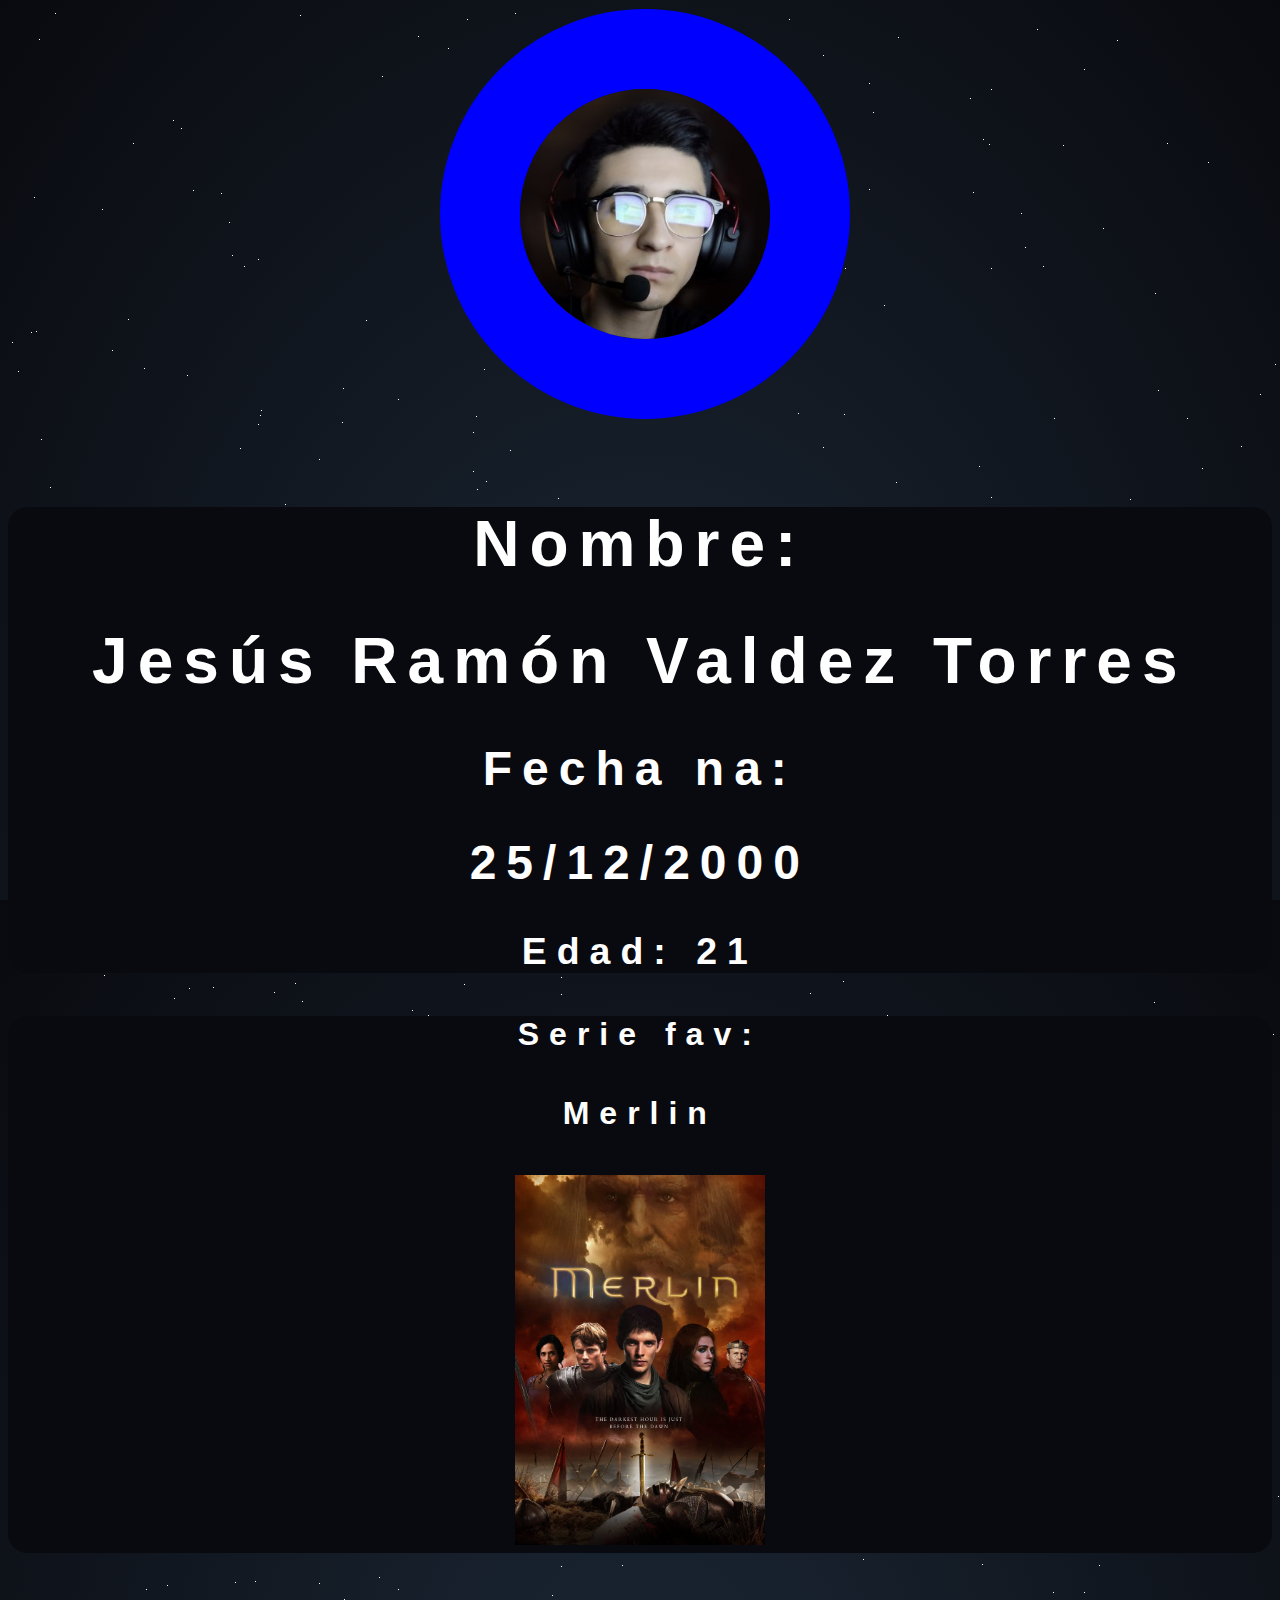
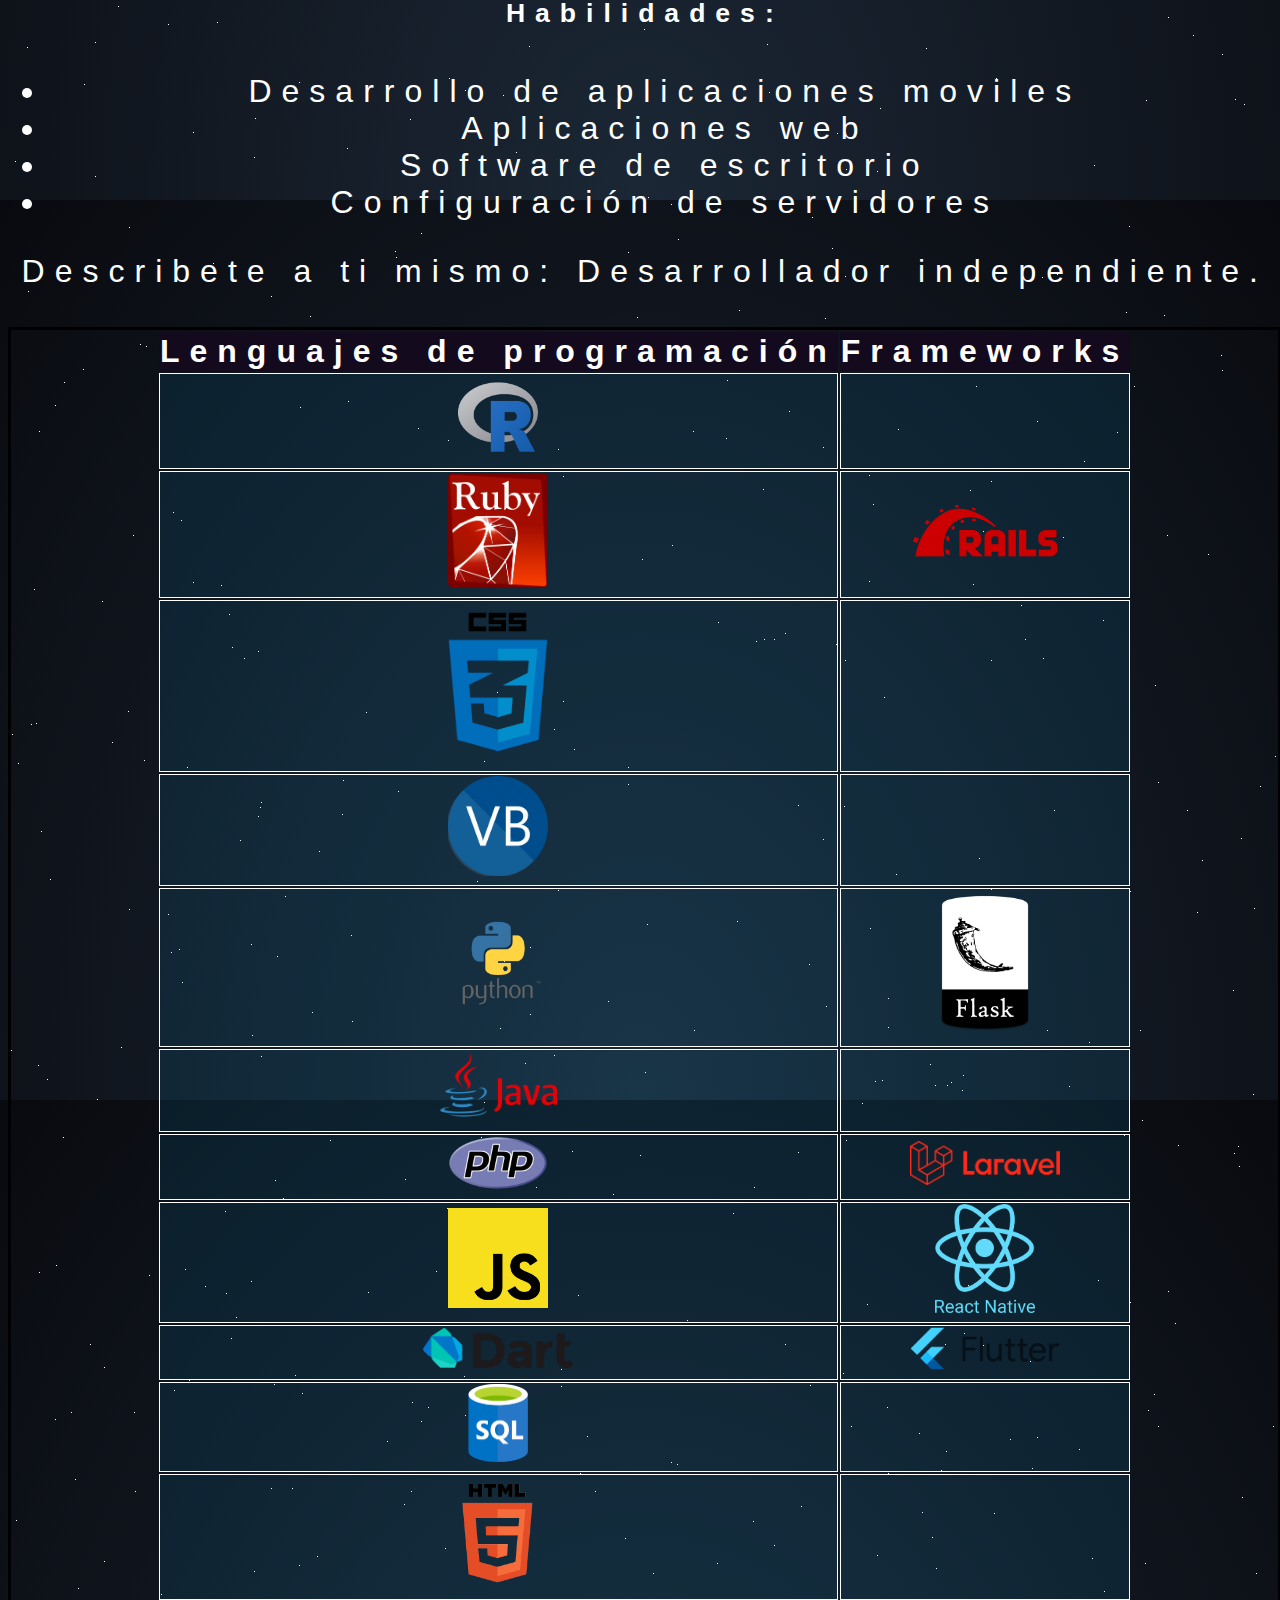
<file: index.html>
<!DOCTYPE html>
<html lang="es">
<head>
    <meta charset="UTF-8">
    <meta http-equiv="X-UA-Compatible" content="IE=edge">
    <meta name="viewport" content="width=device-width, initial-scale=1.0">
    <title>YO</title>
    <link rel="stylesheet" href="css/styles.css">
</head>
<body>
    <div id="stars"></div>
    <div style="width: 99.5%;" id="title">
        <div>
            <img src="/img/foto.jpg" width="250" class="img">
        </div>
        <br>
        <div>
            <div class="target">
                <h1>Nombre:</h1><div  class='text'><h1>Jesús Ramón Valdez Torres</h1></div>
                <h2>Fecha na:</h2><div class="text"> <h2>25/12/2000</h2></div>
                <h3>Edad: 21</h3>
            </div>
            <div class="target">
                <h4>Serie fav:</h4><div class="text"><h4>Merlin</h4></div>
                <img src="/img/MERLIN.webp" width="250" class="img_1">
            </div>
            <h5>Habilidades:</h5>
            <ul class="text_1">
                <li  class="item">Desarrollo de aplicaciones moviles</li>
                <li class="item">Aplicaciones web</li>
                <li class="item">Software de escritorio</li>
                <li class="item">Configuración de servidores</li>
            </ul>
            <label>Describete a ti mismo: Desarrollador independiente.</label>
        </div>
        <br>
        <div class="table">
            <table style="text-align: center;margin: 0 auto;">
                <thead class="head">
                    <tr>
                        <th>Lenguajes de programación</th>
                        <th>Frameworks</th>
                    </tr>
                </thead>
                <tbody>
                    <tr>
                        <td><img src="img/r.png" width="150" class="img_1"></td>
                        <td></td>
                    </tr>
                    <tr>
                        <td><img src="img/ruby.png" width="100" class="img_1"></td>
                        <td><img src="img/Ruby_On_Railspng.png" width="150" class="img_1"></td>
                    </tr>
                    <tr>
                        <td><img src="img/css.png" width="100" class="img_1"></td>
                        <td></td>
                    </tr>
                    <tr>
                        <td><img src="img/VB.NET.png" width="100" class="img_1"></td>
                        <td></td>
                    </tr>
                    <tr>
                        <td><img src="img/Python.png" width="150" class="img_1"></td>
                        <td><img src="img/flask.png" width="100" class="img_1"></td>
                    </tr>
                    <tr>
                        <td><img src="img/java.png" width="150" class="img_1"></td>
                        <td></td>
                    </tr>
                    <tr>
                        <td><img src="img/PHP.png" width="100"class="img_1" ></td>
                        <td><img src="img/laravel.png" width="150"class="img_1" ></td>
                    </tr>
                    <tr>
                        <td><img src="img/javascript.webp" width="100" class="img_1"></td>
                        <td><img src="img/react-native.png" width="100" class="img_1"></td>
                    </tr>
                    <tr>
                        <td><img src="img/Dart.png" width="150" class="img_1"></td>
                        <td><img src="img/flutter.png" width="150"class="img_1" ></td>
                    </tr>
                    <tr>
                        <td><img src="img/sql-logo.png" width="150"class="img_1" ></td>
                        <td></td>
                    </tr>
                    <tr>
                        <td><img src="img/html.png" width="100" class="img_1"></td>
                        <td></td>
                    </tr>
                </tbody>
            </table>
        </div>
    </div>
    <script>
        var items = document.getElementsByClassName('item');
        for (var i = 0; i < items.length; i++) {
            items[i].onmouseover = function(e) {
                var color = '#'+Math.floor(Math.random()*16777215).toString(16);
                var colorString = '0px 0px 30px 0px ' + color;
                this.style['box-shadow'] = colorString;
                this.style['-webkit-box-shadow'] = colorString;
                this.style['-moz-box-shadow'] = colorString;
            }
            items[i].onmouseout = function(e) {
                this.style['box-shadow'] = "none";
                this.style['-webkit-box-shadow'] = "none";
                this.style['-moz-box-shadow'] = "none";
            }
        }
    </script>
</body>
</html>
</file>
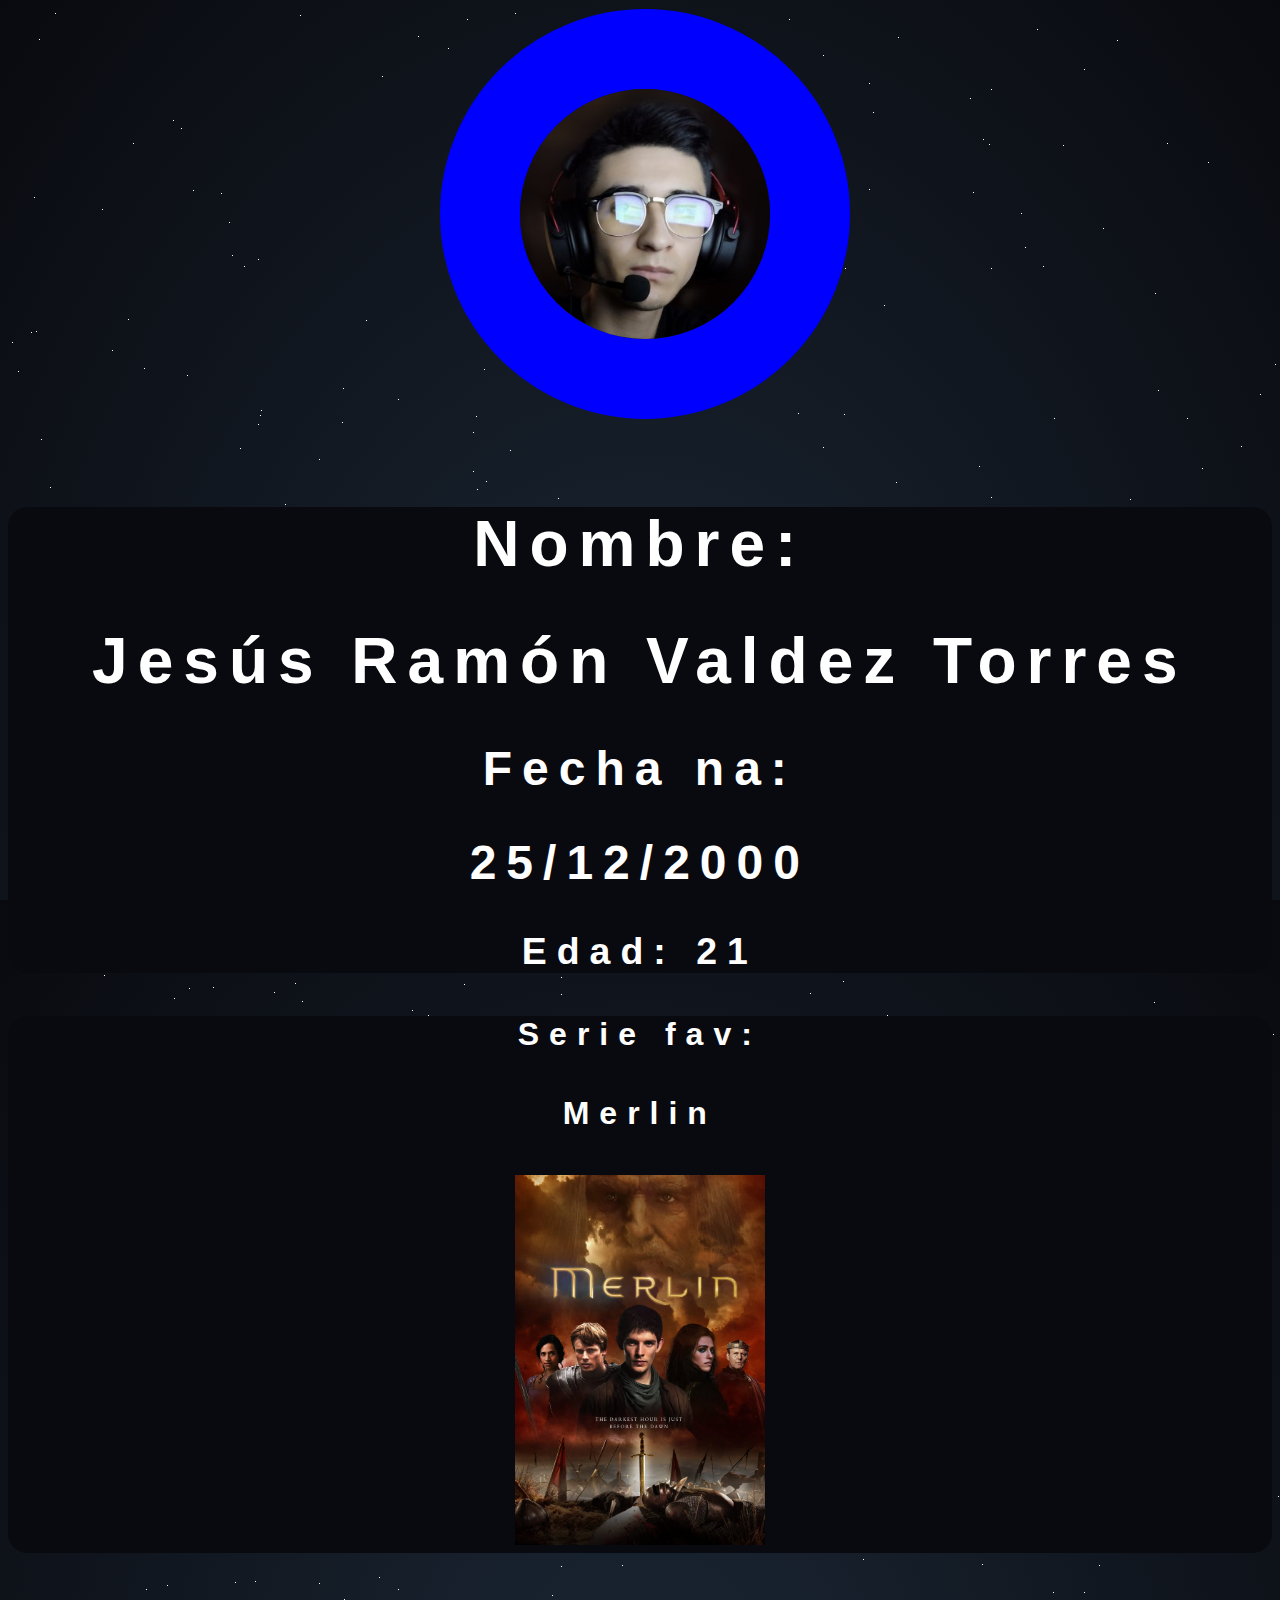
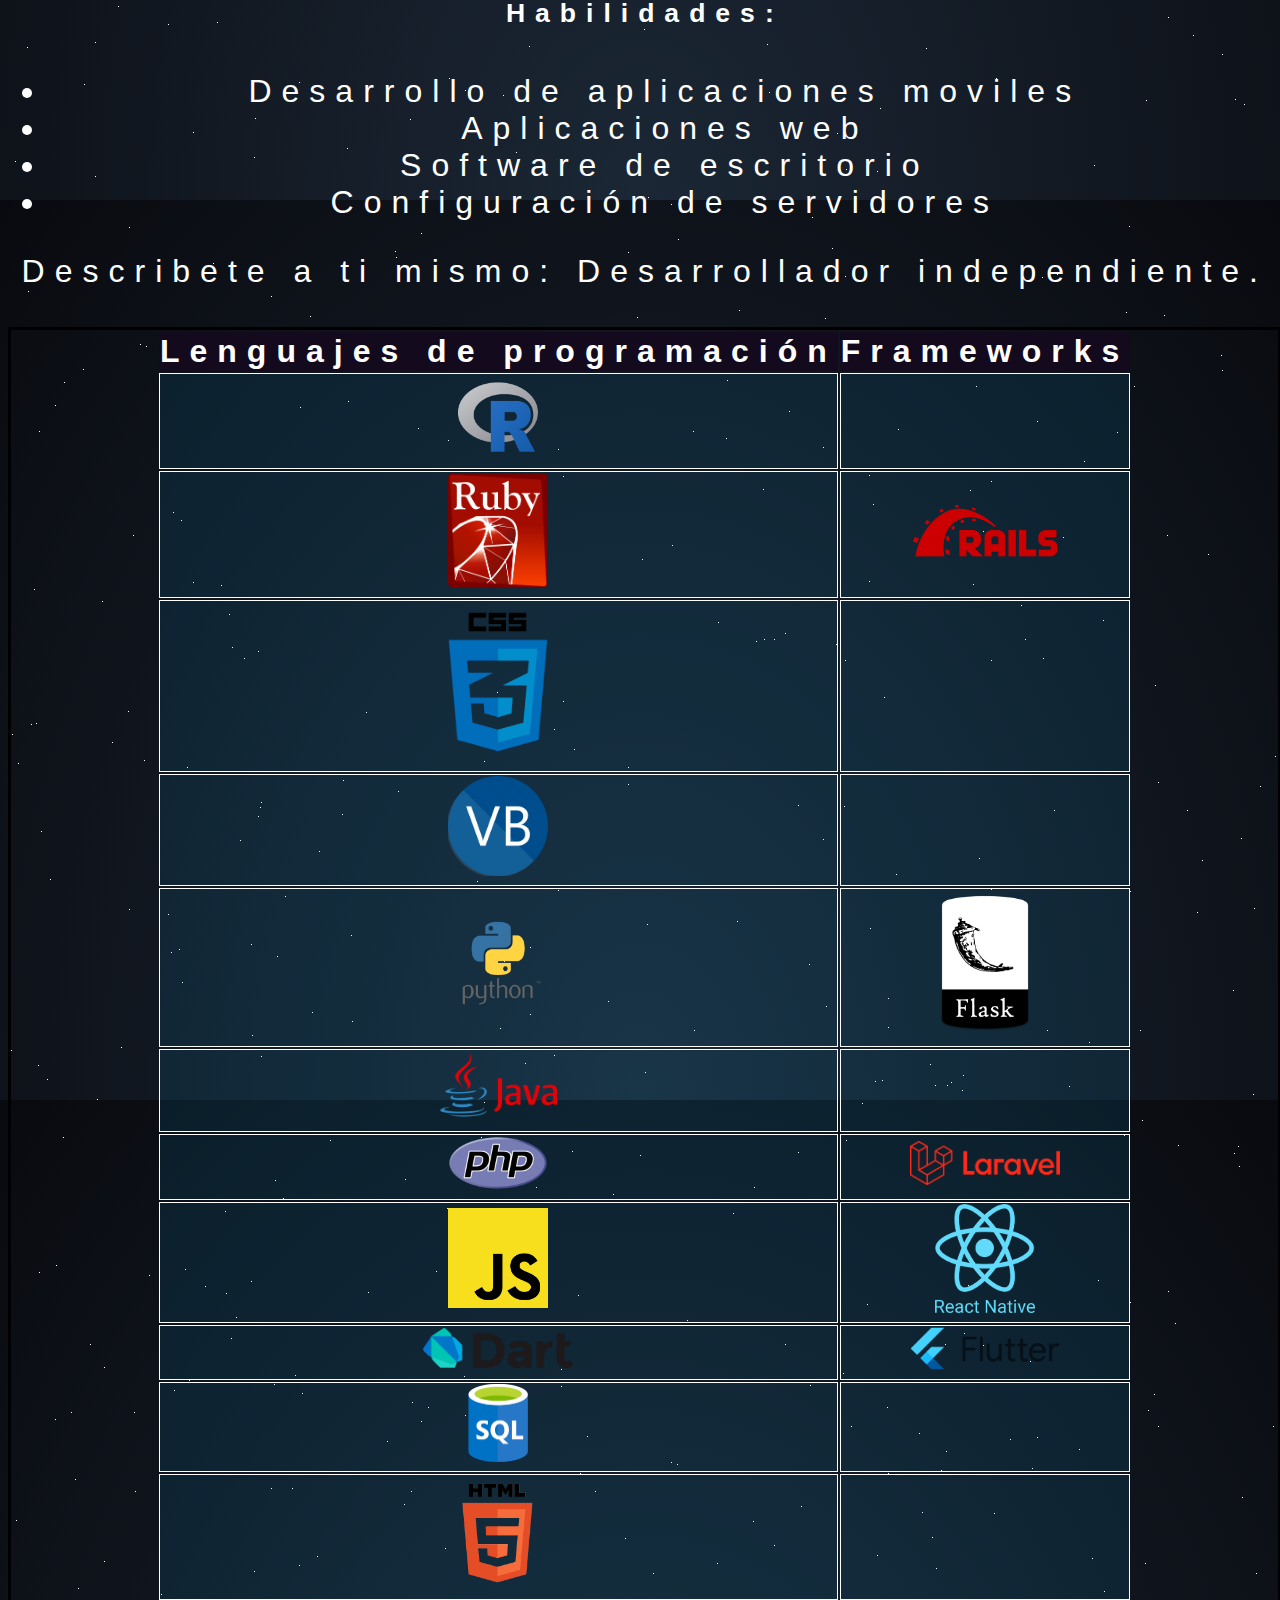
<file: public/index.html>
<!DOCTYPE html>
<html lang="es">
<head>
    <meta charset="UTF-8">
    <meta http-equiv="X-UA-Compatible" content="IE=edge">
    <meta name="viewport" content="width=device-width, initial-scale=1.0">
    <title>YO</title>
    <link rel="shortcut icon" href="img/icon.png">
    <link rel="stylesheet" href="css/styles.css">
    <link rel="manifest" href="./manifest.json">
    <script>
        if("serviceWorker" in navigator){
            navigator.serviceWorker.register("sw.js");
        }
    </script>
</head>
<body>
    <div id="stars"></div>
    <div style="width: 99.5%;" id="title">
        <div>
            <img src="img/foto.jpg" width="250" class="img">
        </div>
        <br>
        <div>
            <div class="target">
                <h1>Nombre:</h1><div  class='text'><h1>Jesús Ramón Valdez Torres</h1></div>
                <h2>Fecha na:</h2><div class="text"> <h2>25/12/2000</h2></div>
                <h3>Edad: 21</h3>
            </div>
            <div class="target">
                <h4>Serie fav:</h4><div class="text"><h4>Merlin</h4></div>
                <img src="img/MERLIN.webp" width="250" class="img_1">
            </div>
            <h5>Habilidades:</h5>
            <ul class="text_1">
                <li  class="item">Desarrollo de aplicaciones moviles</li>
                <li class="item">Aplicaciones web</li>
                <li class="item">Software de escritorio</li>
                <li class="item">Configuración de servidores</li>
            </ul>
            <label>Describete a ti mismo: Desarrollador independiente.</label>
        </div>
        <br>
        <div class="table">
            <table style="text-align: center;margin: 0 auto;">
                <thead class="head">
                    <tr>
                        <th>Lenguajes de programación</th>
                        <th>Frameworks</th>
                    </tr>
                </thead>
                <tbody>
                    <tr>
                        <td><img src="img/r.png" width="150" class="img_1"></td>
                        <td></td>
                    </tr>
                    <tr>
                        <td><img src="img/ruby.png" width="100" class="img_1"></td>
                        <td><img src="img/Ruby_On_Railspng.png" width="150" class="img_1"></td>
                    </tr>
                    <tr>
                        <td><img src="img/css.png" width="100" class="img_1"></td>
                        <td></td>
                    </tr>
                    <tr>
                        <td><img src="img/VB.NET.png" width="100" class="img_1"></td>
                        <td></td>
                    </tr>
                    <tr>
                        <td><img src="img/Python.png" width="150" class="img_1"></td>
                        <td><img src="img/flask.png" width="100" class="img_1"></td>
                    </tr>
                    <tr>
                        <td><img src="img/java.png" width="150" class="img_1"></td>
                        <td></td>
                    </tr>
                    <tr>
                        <td><img src="img/PHP.png" width="100"class="img_1" ></td>
                        <td><img src="img/laravel.png" width="150"class="img_1" ></td>
                    </tr>
                    <tr>
                        <td><img src="img/javascript.webp" width="100" class="img_1"></td>
                        <td><img src="img/react-native.png" width="100" class="img_1"></td>
                    </tr>
                    <tr>
                        <td><img src="img/Dart.png" width="150" class="img_1"></td>
                        <td><img src="img/flutter.png" width="150"class="img_1" ></td>
                    </tr>
                    <tr>
                        <td><img src="img/sql-logo.png" width="150"class="img_1" ></td>
                        <td></td>
                    </tr>
                    <tr>
                        <td><img src="img/html.png" width="100" class="img_1"></td>
                        <td></td>
                    </tr>
                </tbody>
            </table>
        </div>
    </div>
    <script>
        var items = document.getElementsByClassName('item');
        for (var i = 0; i < items.length; i++) {
            items[i].onmouseover = function(e) {
                var color = '#'+Math.floor(Math.random()*16777215).toString(16);
                var colorString = '0px 0px 30px 0px ' + color;
                this.style['box-shadow'] = colorString;
                this.style['-webkit-box-shadow'] = colorString;
                this.style['-moz-box-shadow'] = colorString;
            }
            items[i].onmouseout = function(e) {
                this.style['box-shadow'] = "none";
                this.style['-webkit-box-shadow'] = "none";
                this.style['-moz-box-shadow'] = "none";
            }
        }
    </script>
</body>
</html>
</file>
<file: css/styles.css>
html {
  height: 100%;
  background: radial-gradient(ellipse at bottom, #1b2735 0%, #090a0f 100%);
}
#stars {
  width: 1px;
  height: 1px;
  background: transparent;
  box-shadow: 1687px 474px #FFF , 160px 514px #FFF , 1875px 1272px #FFF , 502px 442px #FFF , 1046px 410px #FFF , 1548px 497px #FFF , 1949px 973px #FFF , 1626px 1209px #FFF , 854px 1471px #FFF , 1419px 392px #FFF , 1230px 746px #FFF , 1732px 173px #FFF , 605px 794px #FFF , 1977px 1098px #FFF , 309px 1156px #FFF , 1819px 260px #FFF , 1937px 9px #FFF , 1126px 1978px #FFF , 1233px 438px #FFF , 132px 1936px #FFF , 138px 1938px #FFF , 1131px 1534px #FFF , 1470px 1653px #FFF , 266px 984px #FFF , 1523px 93px #FFF , 1799px 906px #FFF , 42px 479px #FFF , 1731px 1812px #FFF , 1463px 1134px #FFF , 94px 201px #FFF , 146px 1374px #FFF , 824px 1840px #FFF , 425px 1400px #FFF , 1694px 738px #FFF , 710px 222px #FFF , 1970px 1411px #FFF , 1076px 61px #FFF , 791px 1212px #FFF , 1880px 1753px #FFF , 1773px 855px #FFF , 440px 40px #FFF , 1522px 368px #FFF , 1954px 516px #FFF , 880px 627px #FFF , 1850px 945px #FFF , 410px 28px #FFF , 217px 811px #FFF , 197px 886px #FFF , 1017px 239px #FFF , 343px 535px #FFF , 1969px 1246px #FFF , 63px 1012px #FFF , 136px 360px #FFF , 39px 679px #FFF , 546px 655px #FFF , 334px 414px #FFF , 1896px 267px #FFF , 801px 564px #FFF , 1428px 484px #FFF , 1023px 1454px #FFF , 879px 1007px #FFF , 876px 297px #FFF , 371px 1569px #FFF , 244px 635px #FFF , 553px 1558px #FFF , 511px 697px #FFF , 1493px 1117px #FFF , 869px 1763px #FFF , 1341px 172px #FFF , 277px 496px #FFF , 1146px 994px #FFF , 1955px 872px #FFF , 1122px 491px #FFF , 894px 1243px #FFF , 556px 1416px #FFF , 1521px 1689px #FFF , 859px 904px #FFF , 1280px 957px #FFF , 1736px 1692px #FFF , 1800px 1939px #FFF , 888px 474px #FFF , 468px 408px #FFF , 555px 301px #FFF , 1787px 1708px #FFF , 785px 1924px #FFF , 1535px 280px #FFF , 1441px 1204px #FFF , 218px 893px #FFF , 31px 31px #FFF , 1401px 273px #FFF , 1636px 675px #FFF , 564px 751px #FFF , 1749px 1196px #FFF , 1933px 365px #FFF , 838px 740px #FFF , 1505px 600px #FFF , 1433px 1595px #FFF , 1463px 784px #FFF , 173px 120px #FFF , 924px 930px #FFF , 476px 702px #FFF , 1763px 1648px #FFF , 642px 1872px #FFF , 437px 1148px #FFF , 755px 89px #FFF , 954px 690px #FFF , 263px 1088px #FFF , 1578px 786px #FFF , 82px 944px #FFF , 1947px 1745px #FFF , 1926px 1877px #FFF , 1519px 1271px #FFF , 1276px 305px #FFF , 745px 1121px #FFF , 1170px 745px #FFF , 439px 808px #FFF , 89px 699px #FFF , 1552px 1065px #FFF , 962px 90px #FFF , 1061px 686px #FFF , 1559px 396px #FFF , 397px 779px #FFF , 1159px 135px #FFF , 304px 612px #FFF , 1232px 1389px #FFF , 232px 440px #FFF , 379px 1041px #FFF , 223px 938px #FFF , 1084px 1158px #FFF , 1610px 555px #FFF , 829px 1725px #FFF , 1329px 1433px #FFF , 1771px 1494px #FFF , 620px 367px #FFF , 918px 1640px #FFF , 570px 895px #FFF , 1137px 1163px #FFF , 1945px 169px #FFF , 937px 944px #FFF , 1534px 172px #FFF , 1774px 72px #FFF , 1649px 122px #FFF , 1280px 1226px #FFF , 1671px 852px #FFF , 1236px 1696px #FFF , 1552px 1753px #FFF , 339px 1740px #FFF , 1283px 812px #FFF , 938px 1051px #FFF , 344px 621px #FFF , 1383px 1159px #FFF , 413px 1021px #FFF , 1406px 1941px #FFF , 121px 1819px #FFF , 1049px 1866px #FFF , 1214px 1962px #FFF , 96px 967px #FFF , 302px 1908px #FFF , 508px 1744px #FFF , 748px 241px #FFF , 1469px 1318px #FFF , 174px 582px #FFF , 1200px 154px #FFF , 390px 391px #FFF , 620px 1844px #FFF , 861px 181px #FFF , 1022px 961px #FFF , 1912px 211px #FFF , 927px 685px #FFF , 473px 737px #FFF , 1055px 137px #FFF , 47px 5px #FFF , 914px 1112px #FFF , 1023px 1402px #FFF , 104px 342px #FFF , 469px 481px #FFF , 1408px 790px #FFF , 1921px 598px #FFF , 1702px 1683px #FFF , 1300px 1167px #FFF , 1252px 386px #FFF , 1289px 1839px #FFF , 453px 1362px #FFF , 1422px 1140px #FFF , 922px 664px #FFF , 185px 1724px #FFF , 263px 1888px #FFF , 840px 1277px #FFF , 1378px 50px #FFF , 1965px 1992px #FFF , 970px 1941px #FFF , 681px 1431px #FFF , 626px 1804px #FFF , 1616px 1350px #FFF , 246px 1171px #FFF , 1810px 1652px #FFF , 777px 944px #FFF , 1246px 508px #FFF , 1013px 1213px #FFF , 1964px 418px #FFF , 579px 1036px #FFF , 1461px 1488px #FFF , 1482px 450px #FFF , 766px 239px #FFF , 1013px 205px #FFF , 159px 1577px #FFF , 424px 952px #FFF , 1317px 12px #FFF , 1160px 891px #FFF , 1103px 1243px #FFF , 1551px 122px #FFF , 228px 917px #FFF , 670px 1831px #FFF , 1688px 199px #FFF , 865px 104px #FFF , 459px 11px #FFF , 1547px 490px #FFF , 931px 1510px #FFF , 1701px 417px #FFF , 904px 1215px #FFF , 566px 349px #FFF , 26px 189px #FFF , 1121px 1818px #FFF , 1379px 1070px #FFF , 861px 75px #FFF , 1397px 1007px #FFF , 943px 682px #FFF , 880px 1073px #FFF , 1013px 1921px #FFF , 1772px 1914px #FFF , 1122px 902px #FFF , 1076px 1584px #FFF , 1952px 384px #FFF , 3px 650px #FFF , 110px 1598px #FFF , 1884px 1576px #FFF , 1333px 1525px #FFF , 1671px 1068px #FFF , 7px 1753px #FFF , 1326px 306px #FFF , 546px 329px #FFF , 1340px 1119px #FFF , 138px 1581px #FFF , 553px 969px #FFF , 212px 1216px #FFF , 547px 1284px #FFF , 403px 1091px #FFF , 1035px 258px #FFF , 1621px 584px #FFF , 587px 1091px #FFF , 466px 1332px #FFF , 867px 681px #FFF , 1413px 511px #FFF , 1703px 1446px #FFF , 1116px 735px #FFF , 1477px 426px #FFF , 1728px 17px #FFF , 983px 81px #FFF , 843px 1026px #FFF , 778px 1485px #FFF , 465px 424px #FFF , 1851px 1294px #FFF , 153px 1194px #FFF , 284px 1088px #FFF , 1029px 1037px #FFF , 919px 1495px #FFF , 911px 1033px #FFF , 122px 1275px #FFF , 574px 1920px #FFF , 420px 1007px #FFF , 1677px 1040px #FFF , 1474px 1507px #FFF , 486px 1359px #FFF , 1127px 1353px #FFF , 1720px 1051px #FFF , 177px 869px #FFF , 1024px 1068px #FFF , 981px 136px #FFF , 1524px 494px #FFF , 936px 1454px #FFF , 1096px 1191px #FFF , 1751px 1842px #FFF , 113px 647px #FFF , 322px 740px #FFF , 67px 1079px #FFF , 1606px 1125px #FFF , 1966px 1784px #FFF , 1899px 34px #FFF , 1225px 590px #FFF , 975px 945px #FFF , 205px 979px #FFF , 141px 875px #FFF , 1776px 1316px #FFF , 1299px 599px #FFF , 489px 292px #FFF , 1863px 745px #FFF , 629px 1909px #FFF , 31px 872px #FFF , 413px 1825px #FFF , 445px 1435px #FFF , 822px 1276px #FFF , 460px 1791px #FFF , 1403px 370px #FFF , 562px 1230px #FFF , 171px 549px #FFF , 163px 552px #FFF , 874px 680px #FFF , 1741px 265px #FFF , 169px 1424px #FFF , 311px 451px #FFF , 87px 1634px #FFF , 1809px 1439px #FFF , 815px 439px #FFF , 761px 1684px #FFF , 287px 975px #FFF , 1150px 1026px #FFF , 702px 1393px #FFF , 1381px 215px #FFF , 1337px 935px #FFF , 756px 239px #FFF , 291px 1674px #FFF , 1882px 641px #FFF , 1248px 1173px #FFF , 522px 547px #FFF , 924px 1137px #FFF , 92px 1207px #FFF , 127px 1091px #FFF , 87px 1768px #FFF , 253px 656px #FFF , 835px 973px #FFF , 388px 1849px #FFF , 253px 402px #FFF , 1771px 956px #FFF , 227px 1574px #FFF , 790px 752px #FFF , 1478px 1774px #FFF , 1802px 805px #FFF , 986px 1113px #FFF , 1523px 1660px #FFF , 1132px 630px #FFF , 236px 258px #FFF , 1947px 1188px #FFF , 645px 1173px #FFF , 1807px 1777px #FFF , 310px 1468px #FFF , 1715px 1049px #FFF , 928px 1168px #FFF , 121px 509px #FFF , 553px 986px #FFF , 664px 145px #FFF , 790px 405px #FFF , 247px 1710px #FFF , 632px 755px #FFF , 1972px 1694px #FFF , 252px 407px #FFF , 1265px 1026px #FFF , 1045px 1584px #FFF , 10px 363px #FFF , 1973px 584px #FFF , 880px 598px #FFF , 1290px 1331px #FFF , 457px 1015px #FFF , 1167px 923px #FFF , 250px 251px #FFF , 1308px 1951px #FFF , 96px 1161px #FFF , 555px 76px #FFF , 292px 7px #FFF , 544px 1587px #FFF , 637px 672px #FFF , 1294px 1003px #FFF , 1664px 1973px #FFF , 1883px 909px #FFF , 657px 1946px #FFF , 8px 1120px #FFF , 360px 892px #FFF , 1377px 1615px #FFF , 663px 1796px #FFF , 1227px 1691px #FFF , 1760px 240px #FFF , 815px 47px #FFF , 1875px 59px #FFF , 968px 1978px #FFF , 1160px 1609px #FFF , 686px 630px #FFF , 1983px 1739px #FFF , 609px 1534px #FFF , 165px 112px #FFF , 818px 606px #FFF , 440px 1505px #FFF , 528px 787px #FFF , 1090px 880px #FFF , 1750px 506px #FFF , 1344px 937px #FFF , 640px 1789px #FFF , 20px 1883px #FFF , 311px 1575px #FFF , 955px 675px #FFF , 1140px 1010px #FFF , 476px 361px #FFF , 1784px 1812px #FFF , 526px 1472px #FFF , 336px 1591px #FFF , 76px 1676px #FFF , 1301px 64px #FFF , 855px 1551px #FFF , 1788px 576px #FFF , 1349px 526px #FFF , 1491px 1268px #FFF , 837px 260px #FFF , 1181px 1538px #FFF , 1403px 297px #FFF , 1194px 460px #FFF , 1659px 407px #FFF , 1035px 1422px #FFF , 975px 131px #FFF , 872px 1700px #FFF , 1722px 1087px #FFF , 966px 1960px #FFF , 1448px 992px #FFF , 1946px 1374px #FFF , 960px 885px #FFF , 302px 1938px #FFF , 1294px 1260px #FFF , 28px 323px #FFF , 1095px 220px #FFF , 530px 1391px #FFF , 1366px 1898px #FFF , 1439px 1944px #FFF , 30px 665px #FFF , 1842px 1118px #FFF , 1963px 797px #FFF , 777px 233px #FFF , 1455px 1010px #FFF , 1674px 1657px #FFF , 837px 1868px #FFF , 551px 1273px #FFF , 1890px 945px #FFF , 685px 31px #FFF , 1270px 1488px #FFF , 1667px 279px #FFF , 802px 985px #FFF , 719px 1972px #FFF , 793px 1106px #FFF , 600px 601px #FFF , 1681px 475px #FFF , 179px 367px #FFF , 965px 184px #FFF , 1109px 32px #FFF , 1343px 1071px #FFF , 634px 159px #FFF , 1502px 1709px #FFF , 492px 628px #FFF , 243px 881px #FFF , 1253px 1383px #FFF , 1150px 382px #FFF , 507px 5px #FFF , 838px 1761px #FFF , 1234px 1097px #FFF , 1138px 1692px #FFF , 1491px 1328px #FFF , 1981px 739px #FFF , 185px 182px #FFF , 33px 431px #FFF , 1716px 1444px #FFF , 47px 1019px #FFF , 1029px 21px #FFF , 983px 489px #FFF , 1575px 1053px #FFF , 589px 1331px #FFF , 550px 49px #FFF , 862px 528px #FFF , 709px 1163px #FFF , 1185px 1627px #FFF , 123px 1487px #FFF , 1607px 111px #FFF , 828px 244px #FFF , 1134px 720px #FFF , 1245px 1296px #FFF , 1635px 1417px #FFF , 720px 1929px #FFF , 1893px 769px #FFF , 1932px 829px #FFF , 1865px 709px #FFF , 267px 780px #FFF , 1628px 1136px #FFF , 205px 1855px #FFF , 1319px 1448px #FFF , 619px 1454px #FFF , 402px 1711px #FFF , 869px 1155px #FFF , 956px 933px #FFF , 453px 1463px #FFF , 1091px 1557px #FFF , 1226px 753px #FFF , 250px 416px #FFF , 639px 524px #FFF , 969px 546px #FFF , 495px 1687px #FFF , 1478px 327px #FFF , 897px 1464px #FFF , 522px 614px #FFF , 1218px 1294px #FFF , 513px 1122px #FFF , 614px 1557px #FFF , 1652px 1126px #FFF , 1770px 32px #FFF , 141px 1919px #FFF , 56px 1974px #FFF , 1086px 1757px #FFF , 954px 1201px #FFF , 1147px 285px #FFF , 333px 1300px #FFF , 1373px 1939px #FFF , 441px 1670px #FFF , 291px 1165px #FFF , 781px 11px #FFF , 75px 1961px #FFF , 1518px 1520px #FFF , 1593px 703px #FFF , 1827px 1052px #FFF , 1285px 1734px #FFF , 854px 703px #FFF , 1452px 1308px #FFF , 725px 813px #FFF , 329px 1480px #FFF , 1584px 15px #FFF , 160px 1616px #FFF , 1062px 1244px #FFF , 1034px 1869px #FFF , 1813px 493px #FFF , 166px 990px #FFF , 617px 1138px #FFF , 669px 1064px #FFF , 456px 976px #FFF , 126px 1012px #FFF , 1499px 1787px #FFF , 1156px 1907px #FFF , 1838px 591px #FFF , 496px 561px #FFF , 1118px 1904px #FFF , 971px 458px #FFF , 1276px 1227px #FFF , 1651px 1531px #FFF , 1885px 1222px #FFF , 1081px 642px #FFF , 1656px 259px #FFF , 1962px 781px #FFF , 1513px 478px #FFF , 457px 1682px #FFF , 1661px 1423px #FFF , 1822px 67px #FFF , 616px 1678px #FFF , 275px 798px #FFF , 836px 406px #FFF , 1601px 616px #FFF , 4px 334px #FFF , 1475px 881px #FFF , 1608px 746px #FFF , 209px 1614px #FFF , 1448px 1017px #FFF , 213px 185px #FFF , 663px 1062px #FFF , 221px 214px #FFF , 1834px 791px #FFF , 1231px 766px #FFF , 1460px 37px #FFF , 1608px 540px #FFF , 1554px 315px #FFF , 1685px 2px #FFF , 453px 949px #FFF , 340px 1993px #FFF , 374px 68px #FFF , 1397px 1753px #FFF , 1543px 395px #FFF , 1147px 1231px #FFF , 1267px 356px #FFF , 294px 993px #FFF , 1726px 1065px #FFF , 1189px 512px #FFF , 1751px 1126px #FFF , 817px 1366px #FFF , 1781px 396px #FFF , 1944px 1268px #FFF , 785px 1946px #FFF , 977px 1358px #FFF , 1608px 529px #FFF , 1298px 1725px #FFF , 1726px 1575px #FFF , 404px 1002px #FFF , 1637px 763px #FFF , 939px 685px #FFF , 718px 38px #FFF , 364px 1244px #FFF , 1303px 601px #FFF , 988px 1670px #FFF , 59px 1337px #FFF , 125px 135px #FFF , 335px 380px #FFF , 620px 384px #FFF , 1675px 1043px #FFF , 487px 1049px #FFF , 983px 260px #FFF , 428px 871px #FFF , 521px 1638px #FFF , 465px 463px #FFF , 759px 1636px #FFF , 1339px 556px #FFF , 1365px 366px #FFF , 1991px 1511px #FFF , 1754px 759px #FFF , 197px 1332px #FFF , 648px 1921px #FFF , 181px 980px #FFF , 1983px 1243px #FFF , 1720px 813px #FFF , 358px 312px #FFF , 1766px 1px #FFF , 1963px 1756px #FFF , 746px 787px #FFF , 1663px 1666px #FFF , 224px 247px #FFF , 1812px 694px #FFF , 1179px 410px #FFF , 636px 1621px #FFF , 55px 737px #FFF , 731px 1902px #FFF , 48px 865px #FFF , 85px 1474px #FFF , 1349px 418px #FFF , 1730px 1978px #FFF , 1460px 1154px #FFF , 387px 1843px #FFF , 679px 920px #FFF , 600px 1259px #FFF , 1335px 105px #FFF , 132px 1509px #FFF , 1501px 1511px #FFF , 1394px 1909px #FFF , 729px 521px #FFF , 933px 1070px #FFF , 1444px 1709px #FFF , 156px 799px #FFF , 1002px 1039px #FFF , 24px 1539px #FFF , 817px 1910px #FFF , 1811px 997px #FFF , 1039px 630px #FFF , 1985px 1756px #FFF , 1347px 20px #FFF , 23px 324px #FFF , 1789px 1380px #FFF , 804px 1809px #FFF , 1213px 1947px #FFF , 1214px 1646px #FFF , 593px 1322px #FFF , 1550px 975px #FFF , 517px 663px #FFF , 502px 1533px #FFF , 764px 1374px #FFF , 1888px 277px #FFF , 1465px 731px #FFF , 1338px 1869px #FFF , 1584px 1242px #FFF , 1071px 1049px #FFF , 1740px 995px #FFF , 1607px 1592px #FFF , 70px 1188px #FFF , 390px 1581px #FFF , 766px 1145px #FFF , 1629px 1208px #FFF , 1748px 1471px #FFF , 1179px 1464px #FFF , 680px 1501px #FFF , 19px 1639px #FFF , 396px 1104px #FFF , 449px 1256px #FFF , 120px 311px #FFF , 269px 556px #FFF , 246px 1749px #FFF , 550px 490px #FFF , 1714px 682px #FFF , 1692px 193px #FFF , 1561px 1385px #FFF , 1959px 769px #FFF , 1796px 1383px #FFF , 1622px 1524px #FFF , 974px 1556px #FFF , 1293px 567px #FFF , 478px 473px #FFF , 1408px 1065px #FFF , 1445px 1029px #FFF , 572px 1073px #FFF , 357px 1527px #FFF , 2px 1398px #FFF , 247px 1573px #FFF , 890px 29px #FFF , 1716px 507px #FFF , 1245px 694px #FFF , 243px 544px #FFF;
  animation: animStar 50s linear infinite;
}
#stars:after {
  content: " ";
  position: absolute;
  top: 2000px;
  width: 1px;
  height: 1px;
  background: transparent;
  box-shadow: 1687px 474px #FFF , 160px 514px #FFF , 1875px 1272px #FFF , 502px 442px #FFF , 1046px 410px #FFF , 1548px 497px #FFF , 1949px 973px #FFF , 1626px 1209px #FFF , 854px 1471px #FFF , 1419px 392px #FFF , 1230px 746px #FFF , 1732px 173px #FFF , 605px 794px #FFF , 1977px 1098px #FFF , 309px 1156px #FFF , 1819px 260px #FFF , 1937px 9px #FFF , 1126px 1978px #FFF , 1233px 438px #FFF , 132px 1936px #FFF , 138px 1938px #FFF , 1131px 1534px #FFF , 1470px 1653px #FFF , 266px 984px #FFF , 1523px 93px #FFF , 1799px 906px #FFF , 42px 479px #FFF , 1731px 1812px #FFF , 1463px 1134px #FFF , 94px 201px #FFF , 146px 1374px #FFF , 824px 1840px #FFF , 425px 1400px #FFF , 1694px 738px #FFF , 710px 222px #FFF , 1970px 1411px #FFF , 1076px 61px #FFF , 791px 1212px #FFF , 1880px 1753px #FFF , 1773px 855px #FFF , 440px 40px #FFF , 1522px 368px #FFF , 1954px 516px #FFF , 880px 627px #FFF , 1850px 945px #FFF , 410px 28px #FFF , 217px 811px #FFF , 197px 886px #FFF , 1017px 239px #FFF , 343px 535px #FFF , 1969px 1246px #FFF , 63px 1012px #FFF , 136px 360px #FFF , 39px 679px #FFF , 546px 655px #FFF , 334px 414px #FFF , 1896px 267px #FFF , 801px 564px #FFF , 1428px 484px #FFF , 1023px 1454px #FFF , 879px 1007px #FFF , 876px 297px #FFF , 371px 1569px #FFF , 244px 635px #FFF , 553px 1558px #FFF , 511px 697px #FFF , 1493px 1117px #FFF , 869px 1763px #FFF , 1341px 172px #FFF , 277px 496px #FFF , 1146px 994px #FFF , 1955px 872px #FFF , 1122px 491px #FFF , 894px 1243px #FFF , 556px 1416px #FFF , 1521px 1689px #FFF , 859px 904px #FFF , 1280px 957px #FFF , 1736px 1692px #FFF , 1800px 1939px #FFF , 888px 474px #FFF , 468px 408px #FFF , 555px 301px #FFF , 1787px 1708px #FFF , 785px 1924px #FFF , 1535px 280px #FFF , 1441px 1204px #FFF , 218px 893px #FFF , 31px 31px #FFF , 1401px 273px #FFF , 1636px 675px #FFF , 564px 751px #FFF , 1749px 1196px #FFF , 1933px 365px #FFF , 838px 740px #FFF , 1505px 600px #FFF , 1433px 1595px #FFF , 1463px 784px #FFF , 173px 120px #FFF , 924px 930px #FFF , 476px 702px #FFF , 1763px 1648px #FFF , 642px 1872px #FFF , 437px 1148px #FFF , 755px 89px #FFF , 954px 690px #FFF , 263px 1088px #FFF , 1578px 786px #FFF , 82px 944px #FFF , 1947px 1745px #FFF , 1926px 1877px #FFF , 1519px 1271px #FFF , 1276px 305px #FFF , 745px 1121px #FFF , 1170px 745px #FFF , 439px 808px #FFF , 89px 699px #FFF , 1552px 1065px #FFF , 962px 90px #FFF , 1061px 686px #FFF , 1559px 396px #FFF , 397px 779px #FFF , 1159px 135px #FFF , 304px 612px #FFF , 1232px 1389px #FFF , 232px 440px #FFF , 379px 1041px #FFF , 223px 938px #FFF , 1084px 1158px #FFF , 1610px 555px #FFF , 829px 1725px #FFF , 1329px 1433px #FFF , 1771px 1494px #FFF , 620px 367px #FFF , 918px 1640px #FFF , 570px 895px #FFF , 1137px 1163px #FFF , 1945px 169px #FFF , 937px 944px #FFF , 1534px 172px #FFF , 1774px 72px #FFF , 1649px 122px #FFF , 1280px 1226px #FFF , 1671px 852px #FFF , 1236px 1696px #FFF , 1552px 1753px #FFF , 339px 1740px #FFF , 1283px 812px #FFF , 938px 1051px #FFF , 344px 621px #FFF , 1383px 1159px #FFF , 413px 1021px #FFF , 1406px 1941px #FFF , 121px 1819px #FFF , 1049px 1866px #FFF , 1214px 1962px #FFF , 96px 967px #FFF , 302px 1908px #FFF , 508px 1744px #FFF , 748px 241px #FFF , 1469px 1318px #FFF , 174px 582px #FFF , 1200px 154px #FFF , 390px 391px #FFF , 620px 1844px #FFF , 861px 181px #FFF , 1022px 961px #FFF , 1912px 211px #FFF , 927px 685px #FFF , 473px 737px #FFF , 1055px 137px #FFF , 47px 5px #FFF , 914px 1112px #FFF , 1023px 1402px #FFF , 104px 342px #FFF , 469px 481px #FFF , 1408px 790px #FFF , 1921px 598px #FFF , 1702px 1683px #FFF , 1300px 1167px #FFF , 1252px 386px #FFF , 1289px 1839px #FFF , 453px 1362px #FFF , 1422px 1140px #FFF , 922px 664px #FFF , 185px 1724px #FFF , 263px 1888px #FFF , 840px 1277px #FFF , 1378px 50px #FFF , 1965px 1992px #FFF , 970px 1941px #FFF , 681px 1431px #FFF , 626px 1804px #FFF , 1616px 1350px #FFF , 246px 1171px #FFF , 1810px 1652px #FFF , 777px 944px #FFF , 1246px 508px #FFF , 1013px 1213px #FFF , 1964px 418px #FFF , 579px 1036px #FFF , 1461px 1488px #FFF , 1482px 450px #FFF , 766px 239px #FFF , 1013px 205px #FFF , 159px 1577px #FFF , 424px 952px #FFF , 1317px 12px #FFF , 1160px 891px #FFF , 1103px 1243px #FFF , 1551px 122px #FFF , 228px 917px #FFF , 670px 1831px #FFF , 1688px 199px #FFF , 865px 104px #FFF , 459px 11px #FFF , 1547px 490px #FFF , 931px 1510px #FFF , 1701px 417px #FFF , 904px 1215px #FFF , 566px 349px #FFF , 26px 189px #FFF , 1121px 1818px #FFF , 1379px 1070px #FFF , 861px 75px #FFF , 1397px 1007px #FFF , 943px 682px #FFF , 880px 1073px #FFF , 1013px 1921px #FFF , 1772px 1914px #FFF , 1122px 902px #FFF , 1076px 1584px #FFF , 1952px 384px #FFF , 3px 650px #FFF , 110px 1598px #FFF , 1884px 1576px #FFF , 1333px 1525px #FFF , 1671px 1068px #FFF , 7px 1753px #FFF , 1326px 306px #FFF , 546px 329px #FFF , 1340px 1119px #FFF , 138px 1581px #FFF , 553px 969px #FFF , 212px 1216px #FFF , 547px 1284px #FFF , 403px 1091px #FFF , 1035px 258px #FFF , 1621px 584px #FFF , 587px 1091px #FFF , 466px 1332px #FFF , 867px 681px #FFF , 1413px 511px #FFF , 1703px 1446px #FFF , 1116px 735px #FFF , 1477px 426px #FFF , 1728px 17px #FFF , 983px 81px #FFF , 843px 1026px #FFF , 778px 1485px #FFF , 465px 424px #FFF , 1851px 1294px #FFF , 153px 1194px #FFF , 284px 1088px #FFF , 1029px 1037px #FFF , 919px 1495px #FFF , 911px 1033px #FFF , 122px 1275px #FFF , 574px 1920px #FFF , 420px 1007px #FFF , 1677px 1040px #FFF , 1474px 1507px #FFF , 486px 1359px #FFF , 1127px 1353px #FFF , 1720px 1051px #FFF , 177px 869px #FFF , 1024px 1068px #FFF , 981px 136px #FFF , 1524px 494px #FFF , 936px 1454px #FFF , 1096px 1191px #FFF , 1751px 1842px #FFF , 113px 647px #FFF , 322px 740px #FFF , 67px 1079px #FFF , 1606px 1125px #FFF , 1966px 1784px #FFF , 1899px 34px #FFF , 1225px 590px #FFF , 975px 945px #FFF , 205px 979px #FFF , 141px 875px #FFF , 1776px 1316px #FFF , 1299px 599px #FFF , 489px 292px #FFF , 1863px 745px #FFF , 629px 1909px #FFF , 31px 872px #FFF , 413px 1825px #FFF , 445px 1435px #FFF , 822px 1276px #FFF , 460px 1791px #FFF , 1403px 370px #FFF , 562px 1230px #FFF , 171px 549px #FFF , 163px 552px #FFF , 874px 680px #FFF , 1741px 265px #FFF , 169px 1424px #FFF , 311px 451px #FFF , 87px 1634px #FFF , 1809px 1439px #FFF , 815px 439px #FFF , 761px 1684px #FFF , 287px 975px #FFF , 1150px 1026px #FFF , 702px 1393px #FFF , 1381px 215px #FFF , 1337px 935px #FFF , 756px 239px #FFF , 291px 1674px #FFF , 1882px 641px #FFF , 1248px 1173px #FFF , 522px 547px #FFF , 924px 1137px #FFF , 92px 1207px #FFF , 127px 1091px #FFF , 87px 1768px #FFF , 253px 656px #FFF , 835px 973px #FFF , 388px 1849px #FFF , 253px 402px #FFF , 1771px 956px #FFF , 227px 1574px #FFF , 790px 752px #FFF , 1478px 1774px #FFF , 1802px 805px #FFF , 986px 1113px #FFF , 1523px 1660px #FFF , 1132px 630px #FFF , 236px 258px #FFF , 1947px 1188px #FFF , 645px 1173px #FFF , 1807px 1777px #FFF , 310px 1468px #FFF , 1715px 1049px #FFF , 928px 1168px #FFF , 121px 509px #FFF , 553px 986px #FFF , 664px 145px #FFF , 790px 405px #FFF , 247px 1710px #FFF , 632px 755px #FFF , 1972px 1694px #FFF , 252px 407px #FFF , 1265px 1026px #FFF , 1045px 1584px #FFF , 10px 363px #FFF , 1973px 584px #FFF , 880px 598px #FFF , 1290px 1331px #FFF , 457px 1015px #FFF , 1167px 923px #FFF , 250px 251px #FFF , 1308px 1951px #FFF , 96px 1161px #FFF , 555px 76px #FFF , 292px 7px #FFF , 544px 1587px #FFF , 637px 672px #FFF , 1294px 1003px #FFF , 1664px 1973px #FFF , 1883px 909px #FFF , 657px 1946px #FFF , 8px 1120px #FFF , 360px 892px #FFF , 1377px 1615px #FFF , 663px 1796px #FFF , 1227px 1691px #FFF , 1760px 240px #FFF , 815px 47px #FFF , 1875px 59px #FFF , 968px 1978px #FFF , 1160px 1609px #FFF , 686px 630px #FFF , 1983px 1739px #FFF , 609px 1534px #FFF , 165px 112px #FFF , 818px 606px #FFF , 440px 1505px #FFF , 528px 787px #FFF , 1090px 880px #FFF , 1750px 506px #FFF , 1344px 937px #FFF , 640px 1789px #FFF , 20px 1883px #FFF , 311px 1575px #FFF , 955px 675px #FFF , 1140px 1010px #FFF , 476px 361px #FFF , 1784px 1812px #FFF , 526px 1472px #FFF , 336px 1591px #FFF , 76px 1676px #FFF , 1301px 64px #FFF , 855px 1551px #FFF , 1788px 576px #FFF , 1349px 526px #FFF , 1491px 1268px #FFF , 837px 260px #FFF , 1181px 1538px #FFF , 1403px 297px #FFF , 1194px 460px #FFF , 1659px 407px #FFF , 1035px 1422px #FFF , 975px 131px #FFF , 872px 1700px #FFF , 1722px 1087px #FFF , 966px 1960px #FFF , 1448px 992px #FFF , 1946px 1374px #FFF , 960px 885px #FFF , 302px 1938px #FFF , 1294px 1260px #FFF , 28px 323px #FFF , 1095px 220px #FFF , 530px 1391px #FFF , 1366px 1898px #FFF , 1439px 1944px #FFF , 30px 665px #FFF , 1842px 1118px #FFF , 1963px 797px #FFF , 777px 233px #FFF , 1455px 1010px #FFF , 1674px 1657px #FFF , 837px 1868px #FFF , 551px 1273px #FFF , 1890px 945px #FFF , 685px 31px #FFF , 1270px 1488px #FFF , 1667px 279px #FFF , 802px 985px #FFF , 719px 1972px #FFF , 793px 1106px #FFF , 600px 601px #FFF , 1681px 475px #FFF , 179px 367px #FFF , 965px 184px #FFF , 1109px 32px #FFF , 1343px 1071px #FFF , 634px 159px #FFF , 1502px 1709px #FFF , 492px 628px #FFF , 243px 881px #FFF , 1253px 1383px #FFF , 1150px 382px #FFF , 507px 5px #FFF , 838px 1761px #FFF , 1234px 1097px #FFF , 1138px 1692px #FFF , 1491px 1328px #FFF , 1981px 739px #FFF , 185px 182px #FFF , 33px 431px #FFF , 1716px 1444px #FFF , 47px 1019px #FFF , 1029px 21px #FFF , 983px 489px #FFF , 1575px 1053px #FFF , 589px 1331px #FFF , 550px 49px #FFF , 862px 528px #FFF , 709px 1163px #FFF , 1185px 1627px #FFF , 123px 1487px #FFF , 1607px 111px #FFF , 828px 244px #FFF , 1134px 720px #FFF , 1245px 1296px #FFF , 1635px 1417px #FFF , 720px 1929px #FFF , 1893px 769px #FFF , 1932px 829px #FFF , 1865px 709px #FFF , 267px 780px #FFF , 1628px 1136px #FFF , 205px 1855px #FFF , 1319px 1448px #FFF , 619px 1454px #FFF , 402px 1711px #FFF , 869px 1155px #FFF , 956px 933px #FFF , 453px 1463px #FFF , 1091px 1557px #FFF , 1226px 753px #FFF , 250px 416px #FFF , 639px 524px #FFF , 969px 546px #FFF , 495px 1687px #FFF , 1478px 327px #FFF , 897px 1464px #FFF , 522px 614px #FFF , 1218px 1294px #FFF , 513px 1122px #FFF , 614px 1557px #FFF , 1652px 1126px #FFF , 1770px 32px #FFF , 141px 1919px #FFF , 56px 1974px #FFF , 1086px 1757px #FFF , 954px 1201px #FFF , 1147px 285px #FFF , 333px 1300px #FFF , 1373px 1939px #FFF , 441px 1670px #FFF , 291px 1165px #FFF , 781px 11px #FFF , 75px 1961px #FFF , 1518px 1520px #FFF , 1593px 703px #FFF , 1827px 1052px #FFF , 1285px 1734px #FFF , 854px 703px #FFF , 1452px 1308px #FFF , 725px 813px #FFF , 329px 1480px #FFF , 1584px 15px #FFF , 160px 1616px #FFF , 1062px 1244px #FFF , 1034px 1869px #FFF , 1813px 493px #FFF , 166px 990px #FFF , 617px 1138px #FFF , 669px 1064px #FFF , 456px 976px #FFF , 126px 1012px #FFF , 1499px 1787px #FFF , 1156px 1907px #FFF , 1838px 591px #FFF , 496px 561px #FFF , 1118px 1904px #FFF , 971px 458px #FFF , 1276px 1227px #FFF , 1651px 1531px #FFF , 1885px 1222px #FFF , 1081px 642px #FFF , 1656px 259px #FFF , 1962px 781px #FFF , 1513px 478px #FFF , 457px 1682px #FFF , 1661px 1423px #FFF , 1822px 67px #FFF , 616px 1678px #FFF , 275px 798px #FFF , 836px 406px #FFF , 1601px 616px #FFF , 4px 334px #FFF , 1475px 881px #FFF , 1608px 746px #FFF , 209px 1614px #FFF , 1448px 1017px #FFF , 213px 185px #FFF , 663px 1062px #FFF , 221px 214px #FFF , 1834px 791px #FFF , 1231px 766px #FFF , 1460px 37px #FFF , 1608px 540px #FFF , 1554px 315px #FFF , 1685px 2px #FFF , 453px 949px #FFF , 340px 1993px #FFF , 374px 68px #FFF , 1397px 1753px #FFF , 1543px 395px #FFF , 1147px 1231px #FFF , 1267px 356px #FFF , 294px 993px #FFF , 1726px 1065px #FFF , 1189px 512px #FFF , 1751px 1126px #FFF , 817px 1366px #FFF , 1781px 396px #FFF , 1944px 1268px #FFF , 785px 1946px #FFF , 977px 1358px #FFF , 1608px 529px #FFF , 1298px 1725px #FFF , 1726px 1575px #FFF , 404px 1002px #FFF , 1637px 763px #FFF , 939px 685px #FFF , 718px 38px #FFF , 364px 1244px #FFF , 1303px 601px #FFF , 988px 1670px #FFF , 59px 1337px #FFF , 125px 135px #FFF , 335px 380px #FFF , 620px 384px #FFF , 1675px 1043px #FFF , 487px 1049px #FFF , 983px 260px #FFF , 428px 871px #FFF , 521px 1638px #FFF , 465px 463px #FFF , 759px 1636px #FFF , 1339px 556px #FFF , 1365px 366px #FFF , 1991px 1511px #FFF , 1754px 759px #FFF , 197px 1332px #FFF , 648px 1921px #FFF , 181px 980px #FFF , 1983px 1243px #FFF , 1720px 813px #FFF , 358px 312px #FFF , 1766px 1px #FFF , 1963px 1756px #FFF , 746px 787px #FFF , 1663px 1666px #FFF , 224px 247px #FFF , 1812px 694px #FFF , 1179px 410px #FFF , 636px 1621px #FFF , 55px 737px #FFF , 731px 1902px #FFF , 48px 865px #FFF , 85px 1474px #FFF , 1349px 418px #FFF , 1730px 1978px #FFF , 1460px 1154px #FFF , 387px 1843px #FFF , 679px 920px #FFF , 600px 1259px #FFF , 1335px 105px #FFF , 132px 1509px #FFF , 1501px 1511px #FFF , 1394px 1909px #FFF , 729px 521px #FFF , 933px 1070px #FFF , 1444px 1709px #FFF , 156px 799px #FFF , 1002px 1039px #FFF , 24px 1539px #FFF , 817px 1910px #FFF , 1811px 997px #FFF , 1039px 630px #FFF , 1985px 1756px #FFF , 1347px 20px #FFF , 23px 324px #FFF , 1789px 1380px #FFF , 804px 1809px #FFF , 1213px 1947px #FFF , 1214px 1646px #FFF , 593px 1322px #FFF , 1550px 975px #FFF , 517px 663px #FFF , 502px 1533px #FFF , 764px 1374px #FFF , 1888px 277px #FFF , 1465px 731px #FFF , 1338px 1869px #FFF , 1584px 1242px #FFF , 1071px 1049px #FFF , 1740px 995px #FFF , 1607px 1592px #FFF , 70px 1188px #FFF , 390px 1581px #FFF , 766px 1145px #FFF , 1629px 1208px #FFF , 1748px 1471px #FFF , 1179px 1464px #FFF , 680px 1501px #FFF , 19px 1639px #FFF , 396px 1104px #FFF , 449px 1256px #FFF , 120px 311px #FFF , 269px 556px #FFF , 246px 1749px #FFF , 550px 490px #FFF , 1714px 682px #FFF , 1692px 193px #FFF , 1561px 1385px #FFF , 1959px 769px #FFF , 1796px 1383px #FFF , 1622px 1524px #FFF , 974px 1556px #FFF , 1293px 567px #FFF , 478px 473px #FFF , 1408px 1065px #FFF , 1445px 1029px #FFF , 572px 1073px #FFF , 357px 1527px #FFF , 2px 1398px #FFF , 247px 1573px #FFF , 890px 29px #FFF , 1716px 507px #FFF , 1245px 694px #FFF , 243px 544px #FFF;
}

#title {
  position: absolute;
  color: #FFF;
  text-align: center;
  font-family: "arial", sans-serif;
  font-weight: 300;
  font-size: 2rem;
  letter-spacing: 10px;
}

@keyframes animStar {
  from {
    transform: translateY(0px);
  }
  to {
    transform: translateY(-2000px);
  }
}
.target{
  background-color: #090a0f;
  border-radius: 20px;
  margin-right: 10px;
}
.img{
  border-radius: 100%;
  border: 5rem solid blue;
}
.img:hover{
  -webkit-transform:scale(1.2);
  transform:scale(1.2);
  border-color: rgb(255, 187, 0);
  z-index: 1;
  cursor: pointer;
}
.table{
  border: 0.2rem solid black;
}
.head{
  background-color: rgb(20, 10, 30);
}
.img_1:hover{
  -webkit-transform:scale(1.2);
  transform:scale(1.5);
  border-color: rgb(255, 187, 0);
  z-index: 1;
  cursor: pointer;
}
.text:hover{
  color:goldenrod;
  cursor: pointer;
}
.table{
  width: 99.5%;
  overflow: scroll;
}
.table::-webkit-scrollbar {
  display: none;
}
td{
  border: 1px solid #FFF;
  background-color: rgba(12,176,243,0.1);
}
.item:hover{
  -webkit-transform:scale(1.2);
  transform:scale(1.1);
  border-color: rgb(255, 187, 0);
  z-index: 1;
  cursor: pointer;
  border-radius: 10px;
}
.text_1{
  max-width: 100%;
}
</file>
<file: public/css/styles.css>
html {
  height: 100%;
  background: radial-gradient(ellipse at bottom, #1b2735 0%, #090a0f 100%);
}
#stars {
  width: 1px;
  height: 1px;
  background: transparent;
  box-shadow: 1687px 474px #FFF , 160px 514px #FFF , 1875px 1272px #FFF , 502px 442px #FFF , 1046px 410px #FFF , 1548px 497px #FFF , 1949px 973px #FFF , 1626px 1209px #FFF , 854px 1471px #FFF , 1419px 392px #FFF , 1230px 746px #FFF , 1732px 173px #FFF , 605px 794px #FFF , 1977px 1098px #FFF , 309px 1156px #FFF , 1819px 260px #FFF , 1937px 9px #FFF , 1126px 1978px #FFF , 1233px 438px #FFF , 132px 1936px #FFF , 138px 1938px #FFF , 1131px 1534px #FFF , 1470px 1653px #FFF , 266px 984px #FFF , 1523px 93px #FFF , 1799px 906px #FFF , 42px 479px #FFF , 1731px 1812px #FFF , 1463px 1134px #FFF , 94px 201px #FFF , 146px 1374px #FFF , 824px 1840px #FFF , 425px 1400px #FFF , 1694px 738px #FFF , 710px 222px #FFF , 1970px 1411px #FFF , 1076px 61px #FFF , 791px 1212px #FFF , 1880px 1753px #FFF , 1773px 855px #FFF , 440px 40px #FFF , 1522px 368px #FFF , 1954px 516px #FFF , 880px 627px #FFF , 1850px 945px #FFF , 410px 28px #FFF , 217px 811px #FFF , 197px 886px #FFF , 1017px 239px #FFF , 343px 535px #FFF , 1969px 1246px #FFF , 63px 1012px #FFF , 136px 360px #FFF , 39px 679px #FFF , 546px 655px #FFF , 334px 414px #FFF , 1896px 267px #FFF , 801px 564px #FFF , 1428px 484px #FFF , 1023px 1454px #FFF , 879px 1007px #FFF , 876px 297px #FFF , 371px 1569px #FFF , 244px 635px #FFF , 553px 1558px #FFF , 511px 697px #FFF , 1493px 1117px #FFF , 869px 1763px #FFF , 1341px 172px #FFF , 277px 496px #FFF , 1146px 994px #FFF , 1955px 872px #FFF , 1122px 491px #FFF , 894px 1243px #FFF , 556px 1416px #FFF , 1521px 1689px #FFF , 859px 904px #FFF , 1280px 957px #FFF , 1736px 1692px #FFF , 1800px 1939px #FFF , 888px 474px #FFF , 468px 408px #FFF , 555px 301px #FFF , 1787px 1708px #FFF , 785px 1924px #FFF , 1535px 280px #FFF , 1441px 1204px #FFF , 218px 893px #FFF , 31px 31px #FFF , 1401px 273px #FFF , 1636px 675px #FFF , 564px 751px #FFF , 1749px 1196px #FFF , 1933px 365px #FFF , 838px 740px #FFF , 1505px 600px #FFF , 1433px 1595px #FFF , 1463px 784px #FFF , 173px 120px #FFF , 924px 930px #FFF , 476px 702px #FFF , 1763px 1648px #FFF , 642px 1872px #FFF , 437px 1148px #FFF , 755px 89px #FFF , 954px 690px #FFF , 263px 1088px #FFF , 1578px 786px #FFF , 82px 944px #FFF , 1947px 1745px #FFF , 1926px 1877px #FFF , 1519px 1271px #FFF , 1276px 305px #FFF , 745px 1121px #FFF , 1170px 745px #FFF , 439px 808px #FFF , 89px 699px #FFF , 1552px 1065px #FFF , 962px 90px #FFF , 1061px 686px #FFF , 1559px 396px #FFF , 397px 779px #FFF , 1159px 135px #FFF , 304px 612px #FFF , 1232px 1389px #FFF , 232px 440px #FFF , 379px 1041px #FFF , 223px 938px #FFF , 1084px 1158px #FFF , 1610px 555px #FFF , 829px 1725px #FFF , 1329px 1433px #FFF , 1771px 1494px #FFF , 620px 367px #FFF , 918px 1640px #FFF , 570px 895px #FFF , 1137px 1163px #FFF , 1945px 169px #FFF , 937px 944px #FFF , 1534px 172px #FFF , 1774px 72px #FFF , 1649px 122px #FFF , 1280px 1226px #FFF , 1671px 852px #FFF , 1236px 1696px #FFF , 1552px 1753px #FFF , 339px 1740px #FFF , 1283px 812px #FFF , 938px 1051px #FFF , 344px 621px #FFF , 1383px 1159px #FFF , 413px 1021px #FFF , 1406px 1941px #FFF , 121px 1819px #FFF , 1049px 1866px #FFF , 1214px 1962px #FFF , 96px 967px #FFF , 302px 1908px #FFF , 508px 1744px #FFF , 748px 241px #FFF , 1469px 1318px #FFF , 174px 582px #FFF , 1200px 154px #FFF , 390px 391px #FFF , 620px 1844px #FFF , 861px 181px #FFF , 1022px 961px #FFF , 1912px 211px #FFF , 927px 685px #FFF , 473px 737px #FFF , 1055px 137px #FFF , 47px 5px #FFF , 914px 1112px #FFF , 1023px 1402px #FFF , 104px 342px #FFF , 469px 481px #FFF , 1408px 790px #FFF , 1921px 598px #FFF , 1702px 1683px #FFF , 1300px 1167px #FFF , 1252px 386px #FFF , 1289px 1839px #FFF , 453px 1362px #FFF , 1422px 1140px #FFF , 922px 664px #FFF , 185px 1724px #FFF , 263px 1888px #FFF , 840px 1277px #FFF , 1378px 50px #FFF , 1965px 1992px #FFF , 970px 1941px #FFF , 681px 1431px #FFF , 626px 1804px #FFF , 1616px 1350px #FFF , 246px 1171px #FFF , 1810px 1652px #FFF , 777px 944px #FFF , 1246px 508px #FFF , 1013px 1213px #FFF , 1964px 418px #FFF , 579px 1036px #FFF , 1461px 1488px #FFF , 1482px 450px #FFF , 766px 239px #FFF , 1013px 205px #FFF , 159px 1577px #FFF , 424px 952px #FFF , 1317px 12px #FFF , 1160px 891px #FFF , 1103px 1243px #FFF , 1551px 122px #FFF , 228px 917px #FFF , 670px 1831px #FFF , 1688px 199px #FFF , 865px 104px #FFF , 459px 11px #FFF , 1547px 490px #FFF , 931px 1510px #FFF , 1701px 417px #FFF , 904px 1215px #FFF , 566px 349px #FFF , 26px 189px #FFF , 1121px 1818px #FFF , 1379px 1070px #FFF , 861px 75px #FFF , 1397px 1007px #FFF , 943px 682px #FFF , 880px 1073px #FFF , 1013px 1921px #FFF , 1772px 1914px #FFF , 1122px 902px #FFF , 1076px 1584px #FFF , 1952px 384px #FFF , 3px 650px #FFF , 110px 1598px #FFF , 1884px 1576px #FFF , 1333px 1525px #FFF , 1671px 1068px #FFF , 7px 1753px #FFF , 1326px 306px #FFF , 546px 329px #FFF , 1340px 1119px #FFF , 138px 1581px #FFF , 553px 969px #FFF , 212px 1216px #FFF , 547px 1284px #FFF , 403px 1091px #FFF , 1035px 258px #FFF , 1621px 584px #FFF , 587px 1091px #FFF , 466px 1332px #FFF , 867px 681px #FFF , 1413px 511px #FFF , 1703px 1446px #FFF , 1116px 735px #FFF , 1477px 426px #FFF , 1728px 17px #FFF , 983px 81px #FFF , 843px 1026px #FFF , 778px 1485px #FFF , 465px 424px #FFF , 1851px 1294px #FFF , 153px 1194px #FFF , 284px 1088px #FFF , 1029px 1037px #FFF , 919px 1495px #FFF , 911px 1033px #FFF , 122px 1275px #FFF , 574px 1920px #FFF , 420px 1007px #FFF , 1677px 1040px #FFF , 1474px 1507px #FFF , 486px 1359px #FFF , 1127px 1353px #FFF , 1720px 1051px #FFF , 177px 869px #FFF , 1024px 1068px #FFF , 981px 136px #FFF , 1524px 494px #FFF , 936px 1454px #FFF , 1096px 1191px #FFF , 1751px 1842px #FFF , 113px 647px #FFF , 322px 740px #FFF , 67px 1079px #FFF , 1606px 1125px #FFF , 1966px 1784px #FFF , 1899px 34px #FFF , 1225px 590px #FFF , 975px 945px #FFF , 205px 979px #FFF , 141px 875px #FFF , 1776px 1316px #FFF , 1299px 599px #FFF , 489px 292px #FFF , 1863px 745px #FFF , 629px 1909px #FFF , 31px 872px #FFF , 413px 1825px #FFF , 445px 1435px #FFF , 822px 1276px #FFF , 460px 1791px #FFF , 1403px 370px #FFF , 562px 1230px #FFF , 171px 549px #FFF , 163px 552px #FFF , 874px 680px #FFF , 1741px 265px #FFF , 169px 1424px #FFF , 311px 451px #FFF , 87px 1634px #FFF , 1809px 1439px #FFF , 815px 439px #FFF , 761px 1684px #FFF , 287px 975px #FFF , 1150px 1026px #FFF , 702px 1393px #FFF , 1381px 215px #FFF , 1337px 935px #FFF , 756px 239px #FFF , 291px 1674px #FFF , 1882px 641px #FFF , 1248px 1173px #FFF , 522px 547px #FFF , 924px 1137px #FFF , 92px 1207px #FFF , 127px 1091px #FFF , 87px 1768px #FFF , 253px 656px #FFF , 835px 973px #FFF , 388px 1849px #FFF , 253px 402px #FFF , 1771px 956px #FFF , 227px 1574px #FFF , 790px 752px #FFF , 1478px 1774px #FFF , 1802px 805px #FFF , 986px 1113px #FFF , 1523px 1660px #FFF , 1132px 630px #FFF , 236px 258px #FFF , 1947px 1188px #FFF , 645px 1173px #FFF , 1807px 1777px #FFF , 310px 1468px #FFF , 1715px 1049px #FFF , 928px 1168px #FFF , 121px 509px #FFF , 553px 986px #FFF , 664px 145px #FFF , 790px 405px #FFF , 247px 1710px #FFF , 632px 755px #FFF , 1972px 1694px #FFF , 252px 407px #FFF , 1265px 1026px #FFF , 1045px 1584px #FFF , 10px 363px #FFF , 1973px 584px #FFF , 880px 598px #FFF , 1290px 1331px #FFF , 457px 1015px #FFF , 1167px 923px #FFF , 250px 251px #FFF , 1308px 1951px #FFF , 96px 1161px #FFF , 555px 76px #FFF , 292px 7px #FFF , 544px 1587px #FFF , 637px 672px #FFF , 1294px 1003px #FFF , 1664px 1973px #FFF , 1883px 909px #FFF , 657px 1946px #FFF , 8px 1120px #FFF , 360px 892px #FFF , 1377px 1615px #FFF , 663px 1796px #FFF , 1227px 1691px #FFF , 1760px 240px #FFF , 815px 47px #FFF , 1875px 59px #FFF , 968px 1978px #FFF , 1160px 1609px #FFF , 686px 630px #FFF , 1983px 1739px #FFF , 609px 1534px #FFF , 165px 112px #FFF , 818px 606px #FFF , 440px 1505px #FFF , 528px 787px #FFF , 1090px 880px #FFF , 1750px 506px #FFF , 1344px 937px #FFF , 640px 1789px #FFF , 20px 1883px #FFF , 311px 1575px #FFF , 955px 675px #FFF , 1140px 1010px #FFF , 476px 361px #FFF , 1784px 1812px #FFF , 526px 1472px #FFF , 336px 1591px #FFF , 76px 1676px #FFF , 1301px 64px #FFF , 855px 1551px #FFF , 1788px 576px #FFF , 1349px 526px #FFF , 1491px 1268px #FFF , 837px 260px #FFF , 1181px 1538px #FFF , 1403px 297px #FFF , 1194px 460px #FFF , 1659px 407px #FFF , 1035px 1422px #FFF , 975px 131px #FFF , 872px 1700px #FFF , 1722px 1087px #FFF , 966px 1960px #FFF , 1448px 992px #FFF , 1946px 1374px #FFF , 960px 885px #FFF , 302px 1938px #FFF , 1294px 1260px #FFF , 28px 323px #FFF , 1095px 220px #FFF , 530px 1391px #FFF , 1366px 1898px #FFF , 1439px 1944px #FFF , 30px 665px #FFF , 1842px 1118px #FFF , 1963px 797px #FFF , 777px 233px #FFF , 1455px 1010px #FFF , 1674px 1657px #FFF , 837px 1868px #FFF , 551px 1273px #FFF , 1890px 945px #FFF , 685px 31px #FFF , 1270px 1488px #FFF , 1667px 279px #FFF , 802px 985px #FFF , 719px 1972px #FFF , 793px 1106px #FFF , 600px 601px #FFF , 1681px 475px #FFF , 179px 367px #FFF , 965px 184px #FFF , 1109px 32px #FFF , 1343px 1071px #FFF , 634px 159px #FFF , 1502px 1709px #FFF , 492px 628px #FFF , 243px 881px #FFF , 1253px 1383px #FFF , 1150px 382px #FFF , 507px 5px #FFF , 838px 1761px #FFF , 1234px 1097px #FFF , 1138px 1692px #FFF , 1491px 1328px #FFF , 1981px 739px #FFF , 185px 182px #FFF , 33px 431px #FFF , 1716px 1444px #FFF , 47px 1019px #FFF , 1029px 21px #FFF , 983px 489px #FFF , 1575px 1053px #FFF , 589px 1331px #FFF , 550px 49px #FFF , 862px 528px #FFF , 709px 1163px #FFF , 1185px 1627px #FFF , 123px 1487px #FFF , 1607px 111px #FFF , 828px 244px #FFF , 1134px 720px #FFF , 1245px 1296px #FFF , 1635px 1417px #FFF , 720px 1929px #FFF , 1893px 769px #FFF , 1932px 829px #FFF , 1865px 709px #FFF , 267px 780px #FFF , 1628px 1136px #FFF , 205px 1855px #FFF , 1319px 1448px #FFF , 619px 1454px #FFF , 402px 1711px #FFF , 869px 1155px #FFF , 956px 933px #FFF , 453px 1463px #FFF , 1091px 1557px #FFF , 1226px 753px #FFF , 250px 416px #FFF , 639px 524px #FFF , 969px 546px #FFF , 495px 1687px #FFF , 1478px 327px #FFF , 897px 1464px #FFF , 522px 614px #FFF , 1218px 1294px #FFF , 513px 1122px #FFF , 614px 1557px #FFF , 1652px 1126px #FFF , 1770px 32px #FFF , 141px 1919px #FFF , 56px 1974px #FFF , 1086px 1757px #FFF , 954px 1201px #FFF , 1147px 285px #FFF , 333px 1300px #FFF , 1373px 1939px #FFF , 441px 1670px #FFF , 291px 1165px #FFF , 781px 11px #FFF , 75px 1961px #FFF , 1518px 1520px #FFF , 1593px 703px #FFF , 1827px 1052px #FFF , 1285px 1734px #FFF , 854px 703px #FFF , 1452px 1308px #FFF , 725px 813px #FFF , 329px 1480px #FFF , 1584px 15px #FFF , 160px 1616px #FFF , 1062px 1244px #FFF , 1034px 1869px #FFF , 1813px 493px #FFF , 166px 990px #FFF , 617px 1138px #FFF , 669px 1064px #FFF , 456px 976px #FFF , 126px 1012px #FFF , 1499px 1787px #FFF , 1156px 1907px #FFF , 1838px 591px #FFF , 496px 561px #FFF , 1118px 1904px #FFF , 971px 458px #FFF , 1276px 1227px #FFF , 1651px 1531px #FFF , 1885px 1222px #FFF , 1081px 642px #FFF , 1656px 259px #FFF , 1962px 781px #FFF , 1513px 478px #FFF , 457px 1682px #FFF , 1661px 1423px #FFF , 1822px 67px #FFF , 616px 1678px #FFF , 275px 798px #FFF , 836px 406px #FFF , 1601px 616px #FFF , 4px 334px #FFF , 1475px 881px #FFF , 1608px 746px #FFF , 209px 1614px #FFF , 1448px 1017px #FFF , 213px 185px #FFF , 663px 1062px #FFF , 221px 214px #FFF , 1834px 791px #FFF , 1231px 766px #FFF , 1460px 37px #FFF , 1608px 540px #FFF , 1554px 315px #FFF , 1685px 2px #FFF , 453px 949px #FFF , 340px 1993px #FFF , 374px 68px #FFF , 1397px 1753px #FFF , 1543px 395px #FFF , 1147px 1231px #FFF , 1267px 356px #FFF , 294px 993px #FFF , 1726px 1065px #FFF , 1189px 512px #FFF , 1751px 1126px #FFF , 817px 1366px #FFF , 1781px 396px #FFF , 1944px 1268px #FFF , 785px 1946px #FFF , 977px 1358px #FFF , 1608px 529px #FFF , 1298px 1725px #FFF , 1726px 1575px #FFF , 404px 1002px #FFF , 1637px 763px #FFF , 939px 685px #FFF , 718px 38px #FFF , 364px 1244px #FFF , 1303px 601px #FFF , 988px 1670px #FFF , 59px 1337px #FFF , 125px 135px #FFF , 335px 380px #FFF , 620px 384px #FFF , 1675px 1043px #FFF , 487px 1049px #FFF , 983px 260px #FFF , 428px 871px #FFF , 521px 1638px #FFF , 465px 463px #FFF , 759px 1636px #FFF , 1339px 556px #FFF , 1365px 366px #FFF , 1991px 1511px #FFF , 1754px 759px #FFF , 197px 1332px #FFF , 648px 1921px #FFF , 181px 980px #FFF , 1983px 1243px #FFF , 1720px 813px #FFF , 358px 312px #FFF , 1766px 1px #FFF , 1963px 1756px #FFF , 746px 787px #FFF , 1663px 1666px #FFF , 224px 247px #FFF , 1812px 694px #FFF , 1179px 410px #FFF , 636px 1621px #FFF , 55px 737px #FFF , 731px 1902px #FFF , 48px 865px #FFF , 85px 1474px #FFF , 1349px 418px #FFF , 1730px 1978px #FFF , 1460px 1154px #FFF , 387px 1843px #FFF , 679px 920px #FFF , 600px 1259px #FFF , 1335px 105px #FFF , 132px 1509px #FFF , 1501px 1511px #FFF , 1394px 1909px #FFF , 729px 521px #FFF , 933px 1070px #FFF , 1444px 1709px #FFF , 156px 799px #FFF , 1002px 1039px #FFF , 24px 1539px #FFF , 817px 1910px #FFF , 1811px 997px #FFF , 1039px 630px #FFF , 1985px 1756px #FFF , 1347px 20px #FFF , 23px 324px #FFF , 1789px 1380px #FFF , 804px 1809px #FFF , 1213px 1947px #FFF , 1214px 1646px #FFF , 593px 1322px #FFF , 1550px 975px #FFF , 517px 663px #FFF , 502px 1533px #FFF , 764px 1374px #FFF , 1888px 277px #FFF , 1465px 731px #FFF , 1338px 1869px #FFF , 1584px 1242px #FFF , 1071px 1049px #FFF , 1740px 995px #FFF , 1607px 1592px #FFF , 70px 1188px #FFF , 390px 1581px #FFF , 766px 1145px #FFF , 1629px 1208px #FFF , 1748px 1471px #FFF , 1179px 1464px #FFF , 680px 1501px #FFF , 19px 1639px #FFF , 396px 1104px #FFF , 449px 1256px #FFF , 120px 311px #FFF , 269px 556px #FFF , 246px 1749px #FFF , 550px 490px #FFF , 1714px 682px #FFF , 1692px 193px #FFF , 1561px 1385px #FFF , 1959px 769px #FFF , 1796px 1383px #FFF , 1622px 1524px #FFF , 974px 1556px #FFF , 1293px 567px #FFF , 478px 473px #FFF , 1408px 1065px #FFF , 1445px 1029px #FFF , 572px 1073px #FFF , 357px 1527px #FFF , 2px 1398px #FFF , 247px 1573px #FFF , 890px 29px #FFF , 1716px 507px #FFF , 1245px 694px #FFF , 243px 544px #FFF;
  animation: animStar 50s linear infinite;
}
#stars:after {
  content: " ";
  position: absolute;
  top: 2000px;
  width: 1px;
  height: 1px;
  background: transparent;
  box-shadow: 1687px 474px #FFF , 160px 514px #FFF , 1875px 1272px #FFF , 502px 442px #FFF , 1046px 410px #FFF , 1548px 497px #FFF , 1949px 973px #FFF , 1626px 1209px #FFF , 854px 1471px #FFF , 1419px 392px #FFF , 1230px 746px #FFF , 1732px 173px #FFF , 605px 794px #FFF , 1977px 1098px #FFF , 309px 1156px #FFF , 1819px 260px #FFF , 1937px 9px #FFF , 1126px 1978px #FFF , 1233px 438px #FFF , 132px 1936px #FFF , 138px 1938px #FFF , 1131px 1534px #FFF , 1470px 1653px #FFF , 266px 984px #FFF , 1523px 93px #FFF , 1799px 906px #FFF , 42px 479px #FFF , 1731px 1812px #FFF , 1463px 1134px #FFF , 94px 201px #FFF , 146px 1374px #FFF , 824px 1840px #FFF , 425px 1400px #FFF , 1694px 738px #FFF , 710px 222px #FFF , 1970px 1411px #FFF , 1076px 61px #FFF , 791px 1212px #FFF , 1880px 1753px #FFF , 1773px 855px #FFF , 440px 40px #FFF , 1522px 368px #FFF , 1954px 516px #FFF , 880px 627px #FFF , 1850px 945px #FFF , 410px 28px #FFF , 217px 811px #FFF , 197px 886px #FFF , 1017px 239px #FFF , 343px 535px #FFF , 1969px 1246px #FFF , 63px 1012px #FFF , 136px 360px #FFF , 39px 679px #FFF , 546px 655px #FFF , 334px 414px #FFF , 1896px 267px #FFF , 801px 564px #FFF , 1428px 484px #FFF , 1023px 1454px #FFF , 879px 1007px #FFF , 876px 297px #FFF , 371px 1569px #FFF , 244px 635px #FFF , 553px 1558px #FFF , 511px 697px #FFF , 1493px 1117px #FFF , 869px 1763px #FFF , 1341px 172px #FFF , 277px 496px #FFF , 1146px 994px #FFF , 1955px 872px #FFF , 1122px 491px #FFF , 894px 1243px #FFF , 556px 1416px #FFF , 1521px 1689px #FFF , 859px 904px #FFF , 1280px 957px #FFF , 1736px 1692px #FFF , 1800px 1939px #FFF , 888px 474px #FFF , 468px 408px #FFF , 555px 301px #FFF , 1787px 1708px #FFF , 785px 1924px #FFF , 1535px 280px #FFF , 1441px 1204px #FFF , 218px 893px #FFF , 31px 31px #FFF , 1401px 273px #FFF , 1636px 675px #FFF , 564px 751px #FFF , 1749px 1196px #FFF , 1933px 365px #FFF , 838px 740px #FFF , 1505px 600px #FFF , 1433px 1595px #FFF , 1463px 784px #FFF , 173px 120px #FFF , 924px 930px #FFF , 476px 702px #FFF , 1763px 1648px #FFF , 642px 1872px #FFF , 437px 1148px #FFF , 755px 89px #FFF , 954px 690px #FFF , 263px 1088px #FFF , 1578px 786px #FFF , 82px 944px #FFF , 1947px 1745px #FFF , 1926px 1877px #FFF , 1519px 1271px #FFF , 1276px 305px #FFF , 745px 1121px #FFF , 1170px 745px #FFF , 439px 808px #FFF , 89px 699px #FFF , 1552px 1065px #FFF , 962px 90px #FFF , 1061px 686px #FFF , 1559px 396px #FFF , 397px 779px #FFF , 1159px 135px #FFF , 304px 612px #FFF , 1232px 1389px #FFF , 232px 440px #FFF , 379px 1041px #FFF , 223px 938px #FFF , 1084px 1158px #FFF , 1610px 555px #FFF , 829px 1725px #FFF , 1329px 1433px #FFF , 1771px 1494px #FFF , 620px 367px #FFF , 918px 1640px #FFF , 570px 895px #FFF , 1137px 1163px #FFF , 1945px 169px #FFF , 937px 944px #FFF , 1534px 172px #FFF , 1774px 72px #FFF , 1649px 122px #FFF , 1280px 1226px #FFF , 1671px 852px #FFF , 1236px 1696px #FFF , 1552px 1753px #FFF , 339px 1740px #FFF , 1283px 812px #FFF , 938px 1051px #FFF , 344px 621px #FFF , 1383px 1159px #FFF , 413px 1021px #FFF , 1406px 1941px #FFF , 121px 1819px #FFF , 1049px 1866px #FFF , 1214px 1962px #FFF , 96px 967px #FFF , 302px 1908px #FFF , 508px 1744px #FFF , 748px 241px #FFF , 1469px 1318px #FFF , 174px 582px #FFF , 1200px 154px #FFF , 390px 391px #FFF , 620px 1844px #FFF , 861px 181px #FFF , 1022px 961px #FFF , 1912px 211px #FFF , 927px 685px #FFF , 473px 737px #FFF , 1055px 137px #FFF , 47px 5px #FFF , 914px 1112px #FFF , 1023px 1402px #FFF , 104px 342px #FFF , 469px 481px #FFF , 1408px 790px #FFF , 1921px 598px #FFF , 1702px 1683px #FFF , 1300px 1167px #FFF , 1252px 386px #FFF , 1289px 1839px #FFF , 453px 1362px #FFF , 1422px 1140px #FFF , 922px 664px #FFF , 185px 1724px #FFF , 263px 1888px #FFF , 840px 1277px #FFF , 1378px 50px #FFF , 1965px 1992px #FFF , 970px 1941px #FFF , 681px 1431px #FFF , 626px 1804px #FFF , 1616px 1350px #FFF , 246px 1171px #FFF , 1810px 1652px #FFF , 777px 944px #FFF , 1246px 508px #FFF , 1013px 1213px #FFF , 1964px 418px #FFF , 579px 1036px #FFF , 1461px 1488px #FFF , 1482px 450px #FFF , 766px 239px #FFF , 1013px 205px #FFF , 159px 1577px #FFF , 424px 952px #FFF , 1317px 12px #FFF , 1160px 891px #FFF , 1103px 1243px #FFF , 1551px 122px #FFF , 228px 917px #FFF , 670px 1831px #FFF , 1688px 199px #FFF , 865px 104px #FFF , 459px 11px #FFF , 1547px 490px #FFF , 931px 1510px #FFF , 1701px 417px #FFF , 904px 1215px #FFF , 566px 349px #FFF , 26px 189px #FFF , 1121px 1818px #FFF , 1379px 1070px #FFF , 861px 75px #FFF , 1397px 1007px #FFF , 943px 682px #FFF , 880px 1073px #FFF , 1013px 1921px #FFF , 1772px 1914px #FFF , 1122px 902px #FFF , 1076px 1584px #FFF , 1952px 384px #FFF , 3px 650px #FFF , 110px 1598px #FFF , 1884px 1576px #FFF , 1333px 1525px #FFF , 1671px 1068px #FFF , 7px 1753px #FFF , 1326px 306px #FFF , 546px 329px #FFF , 1340px 1119px #FFF , 138px 1581px #FFF , 553px 969px #FFF , 212px 1216px #FFF , 547px 1284px #FFF , 403px 1091px #FFF , 1035px 258px #FFF , 1621px 584px #FFF , 587px 1091px #FFF , 466px 1332px #FFF , 867px 681px #FFF , 1413px 511px #FFF , 1703px 1446px #FFF , 1116px 735px #FFF , 1477px 426px #FFF , 1728px 17px #FFF , 983px 81px #FFF , 843px 1026px #FFF , 778px 1485px #FFF , 465px 424px #FFF , 1851px 1294px #FFF , 153px 1194px #FFF , 284px 1088px #FFF , 1029px 1037px #FFF , 919px 1495px #FFF , 911px 1033px #FFF , 122px 1275px #FFF , 574px 1920px #FFF , 420px 1007px #FFF , 1677px 1040px #FFF , 1474px 1507px #FFF , 486px 1359px #FFF , 1127px 1353px #FFF , 1720px 1051px #FFF , 177px 869px #FFF , 1024px 1068px #FFF , 981px 136px #FFF , 1524px 494px #FFF , 936px 1454px #FFF , 1096px 1191px #FFF , 1751px 1842px #FFF , 113px 647px #FFF , 322px 740px #FFF , 67px 1079px #FFF , 1606px 1125px #FFF , 1966px 1784px #FFF , 1899px 34px #FFF , 1225px 590px #FFF , 975px 945px #FFF , 205px 979px #FFF , 141px 875px #FFF , 1776px 1316px #FFF , 1299px 599px #FFF , 489px 292px #FFF , 1863px 745px #FFF , 629px 1909px #FFF , 31px 872px #FFF , 413px 1825px #FFF , 445px 1435px #FFF , 822px 1276px #FFF , 460px 1791px #FFF , 1403px 370px #FFF , 562px 1230px #FFF , 171px 549px #FFF , 163px 552px #FFF , 874px 680px #FFF , 1741px 265px #FFF , 169px 1424px #FFF , 311px 451px #FFF , 87px 1634px #FFF , 1809px 1439px #FFF , 815px 439px #FFF , 761px 1684px #FFF , 287px 975px #FFF , 1150px 1026px #FFF , 702px 1393px #FFF , 1381px 215px #FFF , 1337px 935px #FFF , 756px 239px #FFF , 291px 1674px #FFF , 1882px 641px #FFF , 1248px 1173px #FFF , 522px 547px #FFF , 924px 1137px #FFF , 92px 1207px #FFF , 127px 1091px #FFF , 87px 1768px #FFF , 253px 656px #FFF , 835px 973px #FFF , 388px 1849px #FFF , 253px 402px #FFF , 1771px 956px #FFF , 227px 1574px #FFF , 790px 752px #FFF , 1478px 1774px #FFF , 1802px 805px #FFF , 986px 1113px #FFF , 1523px 1660px #FFF , 1132px 630px #FFF , 236px 258px #FFF , 1947px 1188px #FFF , 645px 1173px #FFF , 1807px 1777px #FFF , 310px 1468px #FFF , 1715px 1049px #FFF , 928px 1168px #FFF , 121px 509px #FFF , 553px 986px #FFF , 664px 145px #FFF , 790px 405px #FFF , 247px 1710px #FFF , 632px 755px #FFF , 1972px 1694px #FFF , 252px 407px #FFF , 1265px 1026px #FFF , 1045px 1584px #FFF , 10px 363px #FFF , 1973px 584px #FFF , 880px 598px #FFF , 1290px 1331px #FFF , 457px 1015px #FFF , 1167px 923px #FFF , 250px 251px #FFF , 1308px 1951px #FFF , 96px 1161px #FFF , 555px 76px #FFF , 292px 7px #FFF , 544px 1587px #FFF , 637px 672px #FFF , 1294px 1003px #FFF , 1664px 1973px #FFF , 1883px 909px #FFF , 657px 1946px #FFF , 8px 1120px #FFF , 360px 892px #FFF , 1377px 1615px #FFF , 663px 1796px #FFF , 1227px 1691px #FFF , 1760px 240px #FFF , 815px 47px #FFF , 1875px 59px #FFF , 968px 1978px #FFF , 1160px 1609px #FFF , 686px 630px #FFF , 1983px 1739px #FFF , 609px 1534px #FFF , 165px 112px #FFF , 818px 606px #FFF , 440px 1505px #FFF , 528px 787px #FFF , 1090px 880px #FFF , 1750px 506px #FFF , 1344px 937px #FFF , 640px 1789px #FFF , 20px 1883px #FFF , 311px 1575px #FFF , 955px 675px #FFF , 1140px 1010px #FFF , 476px 361px #FFF , 1784px 1812px #FFF , 526px 1472px #FFF , 336px 1591px #FFF , 76px 1676px #FFF , 1301px 64px #FFF , 855px 1551px #FFF , 1788px 576px #FFF , 1349px 526px #FFF , 1491px 1268px #FFF , 837px 260px #FFF , 1181px 1538px #FFF , 1403px 297px #FFF , 1194px 460px #FFF , 1659px 407px #FFF , 1035px 1422px #FFF , 975px 131px #FFF , 872px 1700px #FFF , 1722px 1087px #FFF , 966px 1960px #FFF , 1448px 992px #FFF , 1946px 1374px #FFF , 960px 885px #FFF , 302px 1938px #FFF , 1294px 1260px #FFF , 28px 323px #FFF , 1095px 220px #FFF , 530px 1391px #FFF , 1366px 1898px #FFF , 1439px 1944px #FFF , 30px 665px #FFF , 1842px 1118px #FFF , 1963px 797px #FFF , 777px 233px #FFF , 1455px 1010px #FFF , 1674px 1657px #FFF , 837px 1868px #FFF , 551px 1273px #FFF , 1890px 945px #FFF , 685px 31px #FFF , 1270px 1488px #FFF , 1667px 279px #FFF , 802px 985px #FFF , 719px 1972px #FFF , 793px 1106px #FFF , 600px 601px #FFF , 1681px 475px #FFF , 179px 367px #FFF , 965px 184px #FFF , 1109px 32px #FFF , 1343px 1071px #FFF , 634px 159px #FFF , 1502px 1709px #FFF , 492px 628px #FFF , 243px 881px #FFF , 1253px 1383px #FFF , 1150px 382px #FFF , 507px 5px #FFF , 838px 1761px #FFF , 1234px 1097px #FFF , 1138px 1692px #FFF , 1491px 1328px #FFF , 1981px 739px #FFF , 185px 182px #FFF , 33px 431px #FFF , 1716px 1444px #FFF , 47px 1019px #FFF , 1029px 21px #FFF , 983px 489px #FFF , 1575px 1053px #FFF , 589px 1331px #FFF , 550px 49px #FFF , 862px 528px #FFF , 709px 1163px #FFF , 1185px 1627px #FFF , 123px 1487px #FFF , 1607px 111px #FFF , 828px 244px #FFF , 1134px 720px #FFF , 1245px 1296px #FFF , 1635px 1417px #FFF , 720px 1929px #FFF , 1893px 769px #FFF , 1932px 829px #FFF , 1865px 709px #FFF , 267px 780px #FFF , 1628px 1136px #FFF , 205px 1855px #FFF , 1319px 1448px #FFF , 619px 1454px #FFF , 402px 1711px #FFF , 869px 1155px #FFF , 956px 933px #FFF , 453px 1463px #FFF , 1091px 1557px #FFF , 1226px 753px #FFF , 250px 416px #FFF , 639px 524px #FFF , 969px 546px #FFF , 495px 1687px #FFF , 1478px 327px #FFF , 897px 1464px #FFF , 522px 614px #FFF , 1218px 1294px #FFF , 513px 1122px #FFF , 614px 1557px #FFF , 1652px 1126px #FFF , 1770px 32px #FFF , 141px 1919px #FFF , 56px 1974px #FFF , 1086px 1757px #FFF , 954px 1201px #FFF , 1147px 285px #FFF , 333px 1300px #FFF , 1373px 1939px #FFF , 441px 1670px #FFF , 291px 1165px #FFF , 781px 11px #FFF , 75px 1961px #FFF , 1518px 1520px #FFF , 1593px 703px #FFF , 1827px 1052px #FFF , 1285px 1734px #FFF , 854px 703px #FFF , 1452px 1308px #FFF , 725px 813px #FFF , 329px 1480px #FFF , 1584px 15px #FFF , 160px 1616px #FFF , 1062px 1244px #FFF , 1034px 1869px #FFF , 1813px 493px #FFF , 166px 990px #FFF , 617px 1138px #FFF , 669px 1064px #FFF , 456px 976px #FFF , 126px 1012px #FFF , 1499px 1787px #FFF , 1156px 1907px #FFF , 1838px 591px #FFF , 496px 561px #FFF , 1118px 1904px #FFF , 971px 458px #FFF , 1276px 1227px #FFF , 1651px 1531px #FFF , 1885px 1222px #FFF , 1081px 642px #FFF , 1656px 259px #FFF , 1962px 781px #FFF , 1513px 478px #FFF , 457px 1682px #FFF , 1661px 1423px #FFF , 1822px 67px #FFF , 616px 1678px #FFF , 275px 798px #FFF , 836px 406px #FFF , 1601px 616px #FFF , 4px 334px #FFF , 1475px 881px #FFF , 1608px 746px #FFF , 209px 1614px #FFF , 1448px 1017px #FFF , 213px 185px #FFF , 663px 1062px #FFF , 221px 214px #FFF , 1834px 791px #FFF , 1231px 766px #FFF , 1460px 37px #FFF , 1608px 540px #FFF , 1554px 315px #FFF , 1685px 2px #FFF , 453px 949px #FFF , 340px 1993px #FFF , 374px 68px #FFF , 1397px 1753px #FFF , 1543px 395px #FFF , 1147px 1231px #FFF , 1267px 356px #FFF , 294px 993px #FFF , 1726px 1065px #FFF , 1189px 512px #FFF , 1751px 1126px #FFF , 817px 1366px #FFF , 1781px 396px #FFF , 1944px 1268px #FFF , 785px 1946px #FFF , 977px 1358px #FFF , 1608px 529px #FFF , 1298px 1725px #FFF , 1726px 1575px #FFF , 404px 1002px #FFF , 1637px 763px #FFF , 939px 685px #FFF , 718px 38px #FFF , 364px 1244px #FFF , 1303px 601px #FFF , 988px 1670px #FFF , 59px 1337px #FFF , 125px 135px #FFF , 335px 380px #FFF , 620px 384px #FFF , 1675px 1043px #FFF , 487px 1049px #FFF , 983px 260px #FFF , 428px 871px #FFF , 521px 1638px #FFF , 465px 463px #FFF , 759px 1636px #FFF , 1339px 556px #FFF , 1365px 366px #FFF , 1991px 1511px #FFF , 1754px 759px #FFF , 197px 1332px #FFF , 648px 1921px #FFF , 181px 980px #FFF , 1983px 1243px #FFF , 1720px 813px #FFF , 358px 312px #FFF , 1766px 1px #FFF , 1963px 1756px #FFF , 746px 787px #FFF , 1663px 1666px #FFF , 224px 247px #FFF , 1812px 694px #FFF , 1179px 410px #FFF , 636px 1621px #FFF , 55px 737px #FFF , 731px 1902px #FFF , 48px 865px #FFF , 85px 1474px #FFF , 1349px 418px #FFF , 1730px 1978px #FFF , 1460px 1154px #FFF , 387px 1843px #FFF , 679px 920px #FFF , 600px 1259px #FFF , 1335px 105px #FFF , 132px 1509px #FFF , 1501px 1511px #FFF , 1394px 1909px #FFF , 729px 521px #FFF , 933px 1070px #FFF , 1444px 1709px #FFF , 156px 799px #FFF , 1002px 1039px #FFF , 24px 1539px #FFF , 817px 1910px #FFF , 1811px 997px #FFF , 1039px 630px #FFF , 1985px 1756px #FFF , 1347px 20px #FFF , 23px 324px #FFF , 1789px 1380px #FFF , 804px 1809px #FFF , 1213px 1947px #FFF , 1214px 1646px #FFF , 593px 1322px #FFF , 1550px 975px #FFF , 517px 663px #FFF , 502px 1533px #FFF , 764px 1374px #FFF , 1888px 277px #FFF , 1465px 731px #FFF , 1338px 1869px #FFF , 1584px 1242px #FFF , 1071px 1049px #FFF , 1740px 995px #FFF , 1607px 1592px #FFF , 70px 1188px #FFF , 390px 1581px #FFF , 766px 1145px #FFF , 1629px 1208px #FFF , 1748px 1471px #FFF , 1179px 1464px #FFF , 680px 1501px #FFF , 19px 1639px #FFF , 396px 1104px #FFF , 449px 1256px #FFF , 120px 311px #FFF , 269px 556px #FFF , 246px 1749px #FFF , 550px 490px #FFF , 1714px 682px #FFF , 1692px 193px #FFF , 1561px 1385px #FFF , 1959px 769px #FFF , 1796px 1383px #FFF , 1622px 1524px #FFF , 974px 1556px #FFF , 1293px 567px #FFF , 478px 473px #FFF , 1408px 1065px #FFF , 1445px 1029px #FFF , 572px 1073px #FFF , 357px 1527px #FFF , 2px 1398px #FFF , 247px 1573px #FFF , 890px 29px #FFF , 1716px 507px #FFF , 1245px 694px #FFF , 243px 544px #FFF;
}

#title {
  position: absolute;
  color: #FFF;
  text-align: center;
  font-family: "arial", sans-serif;
  font-weight: 300;
  font-size: 2rem;
  letter-spacing: 10px;
}

@keyframes animStar {
  from {
    transform: translateY(0px);
  }
  to {
    transform: translateY(-2000px);
  }
}
.target{
  background-color: #090a0f;
  border-radius: 20px;
  margin-right: 10px;
}
.img{
  border-radius: 100%;
  border: 5rem solid blue;
}
.img:hover{
  -webkit-transform:scale(1.2);
  transform:scale(1.2);
  border-color: rgb(255, 187, 0);
  z-index: 1;
  cursor: pointer;
}
.table{
  border: 0.2rem solid black;
}
.head{
  background-color: rgb(20, 10, 30);
}
.img_1:hover{
  -webkit-transform:scale(1.2);
  transform:scale(1.5);
  border-color: rgb(255, 187, 0);
  z-index: 1;
  cursor: pointer;
}
.text:hover{
  color:goldenrod;
  cursor: pointer;
}
.table{
  width: 99.5%;
  overflow: scroll;
}
.table::-webkit-scrollbar {
  display: none;
}
td{
  border: 1px solid #FFF;
  background-color: rgba(12,176,243,0.1);
}
.item:hover{
  -webkit-transform:scale(1.2);
  transform:scale(1.1);
  border-color: rgb(255, 187, 0);
  z-index: 1;
  cursor: pointer;
  border-radius: 10px;
}
.text_1{
  max-width: 100%;
}
</file>
